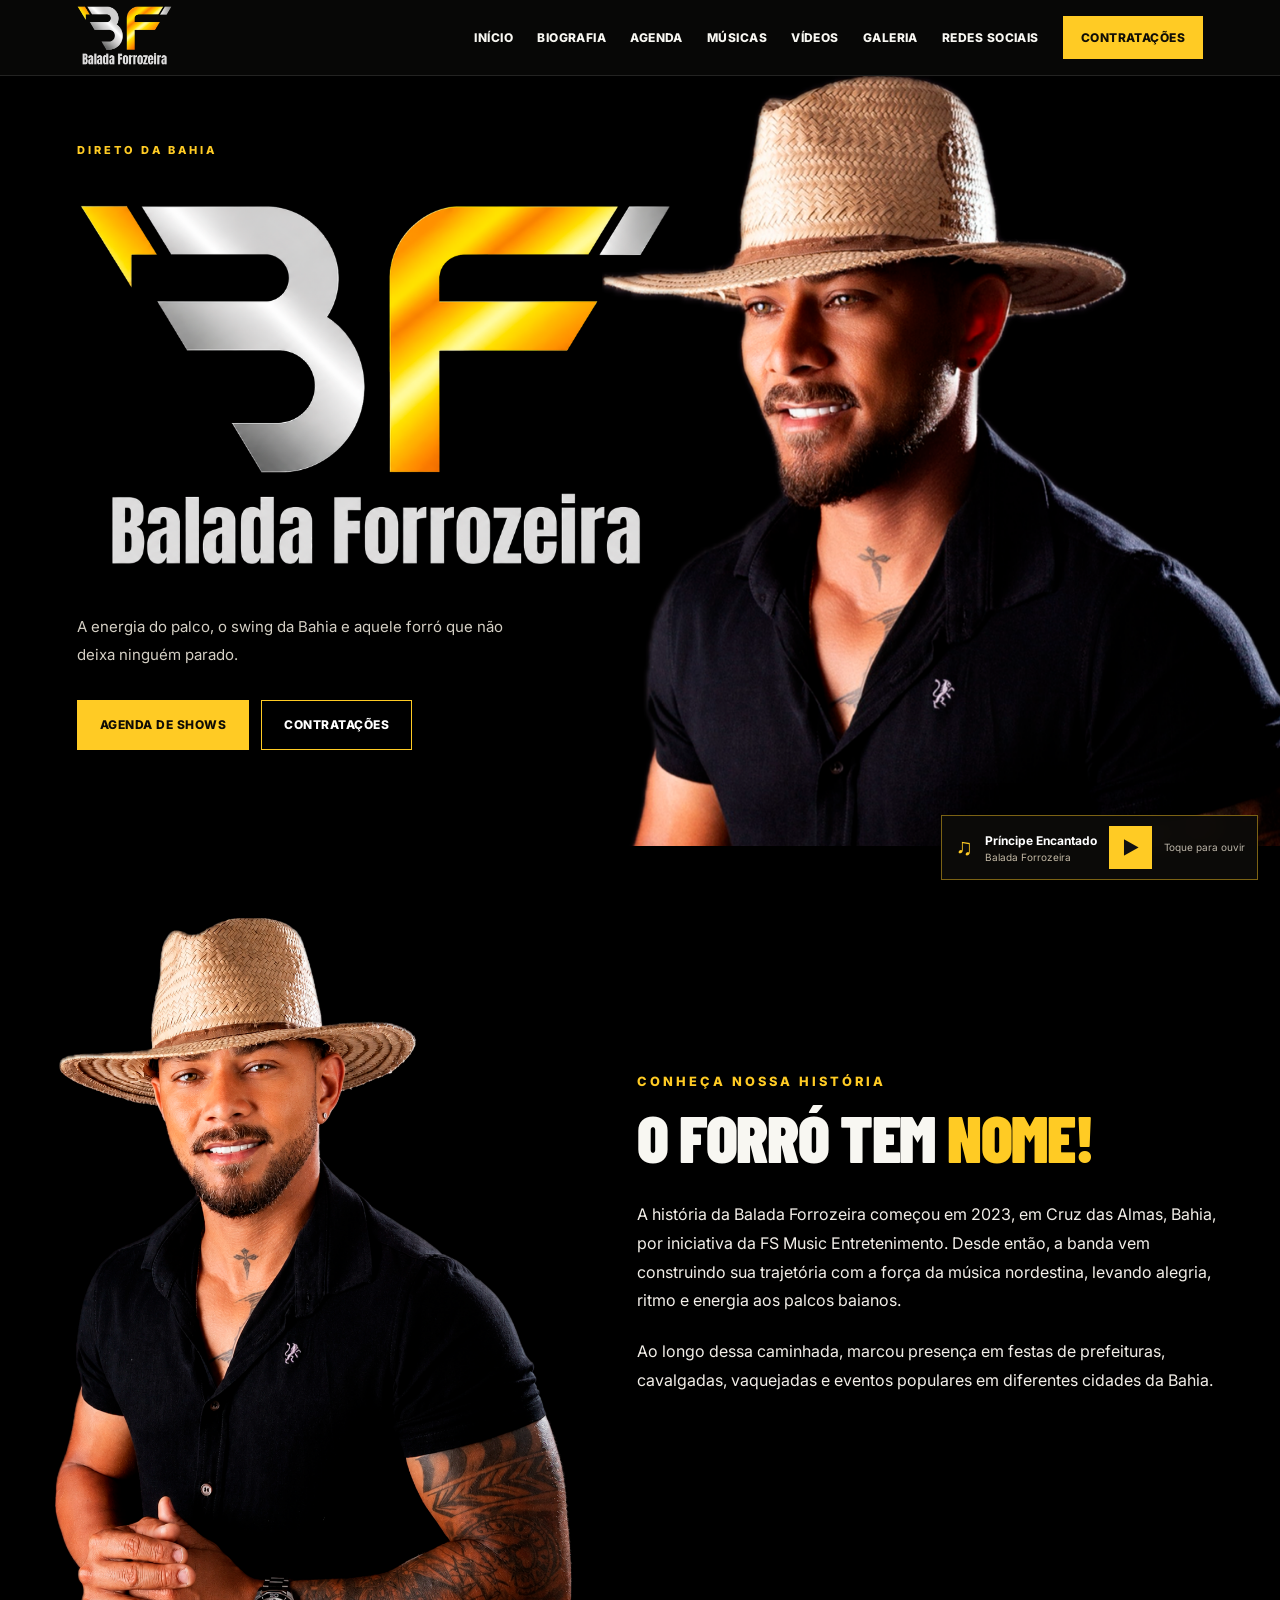
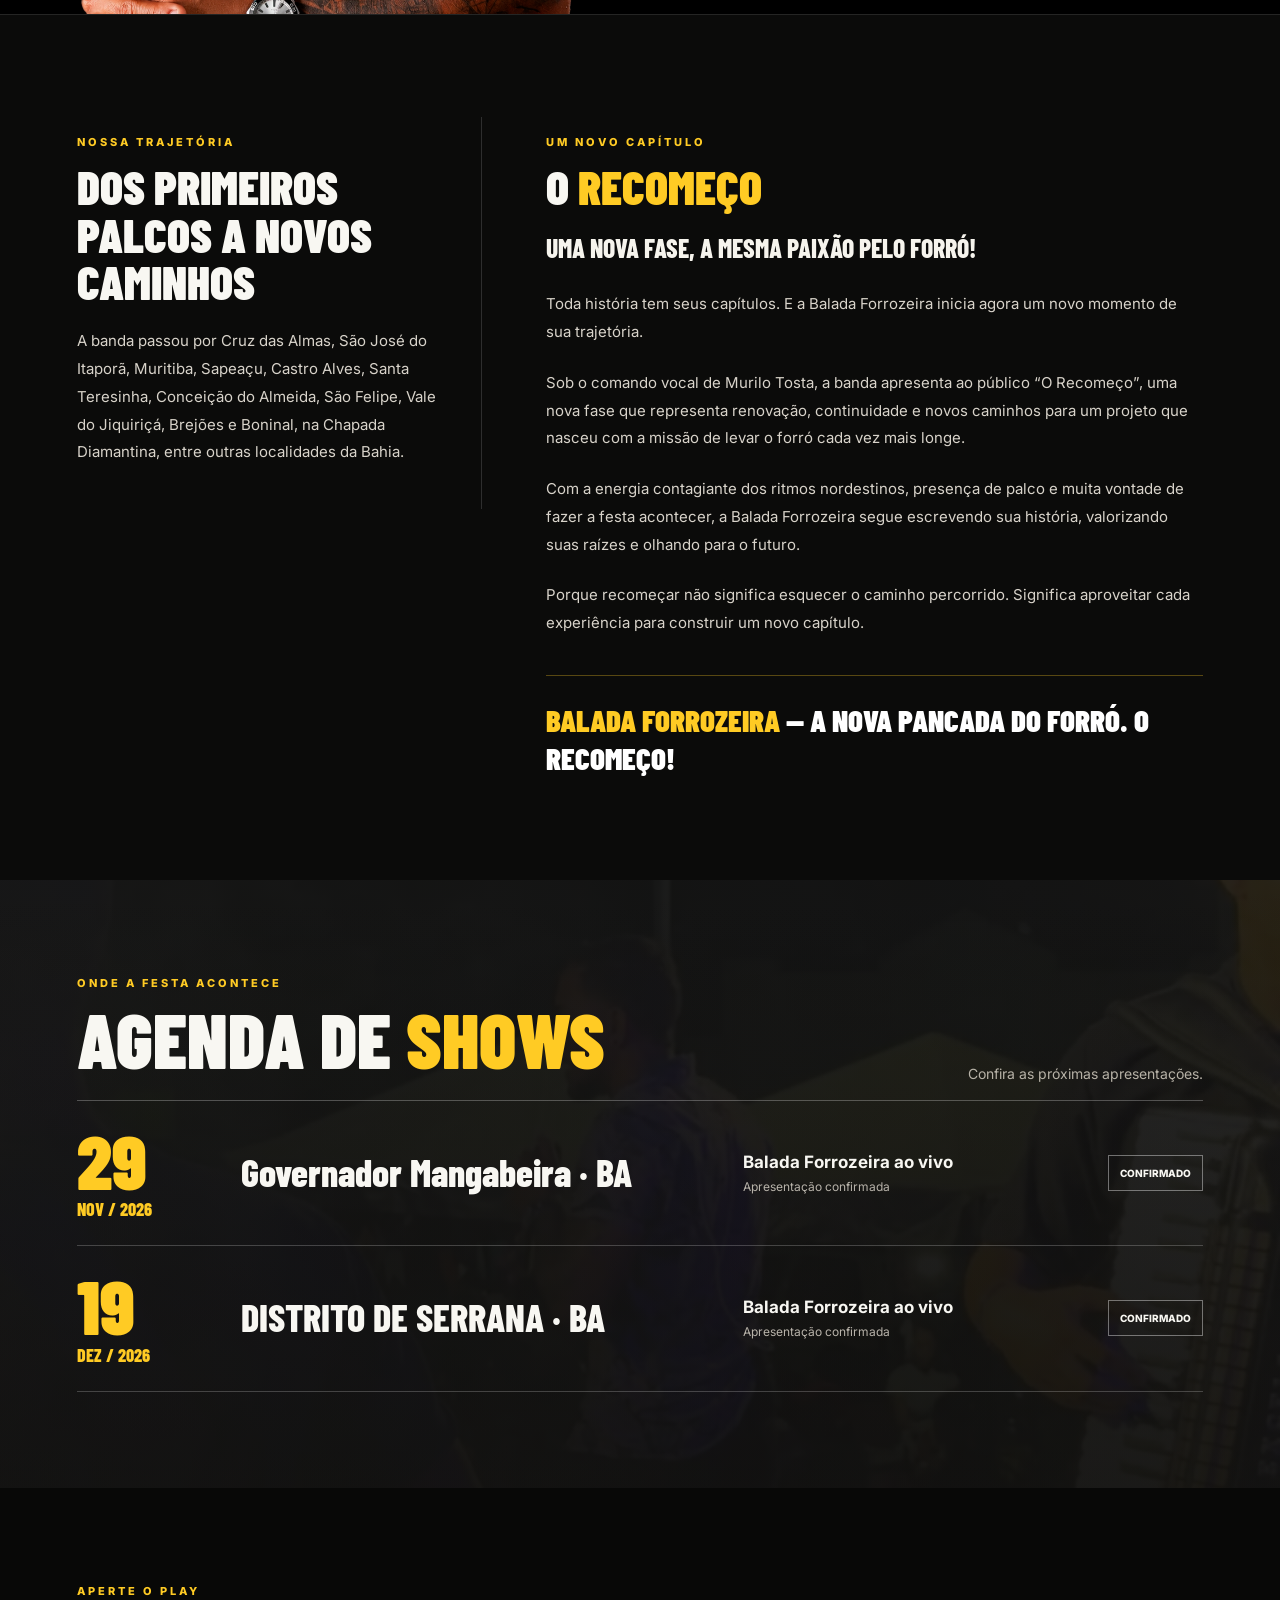
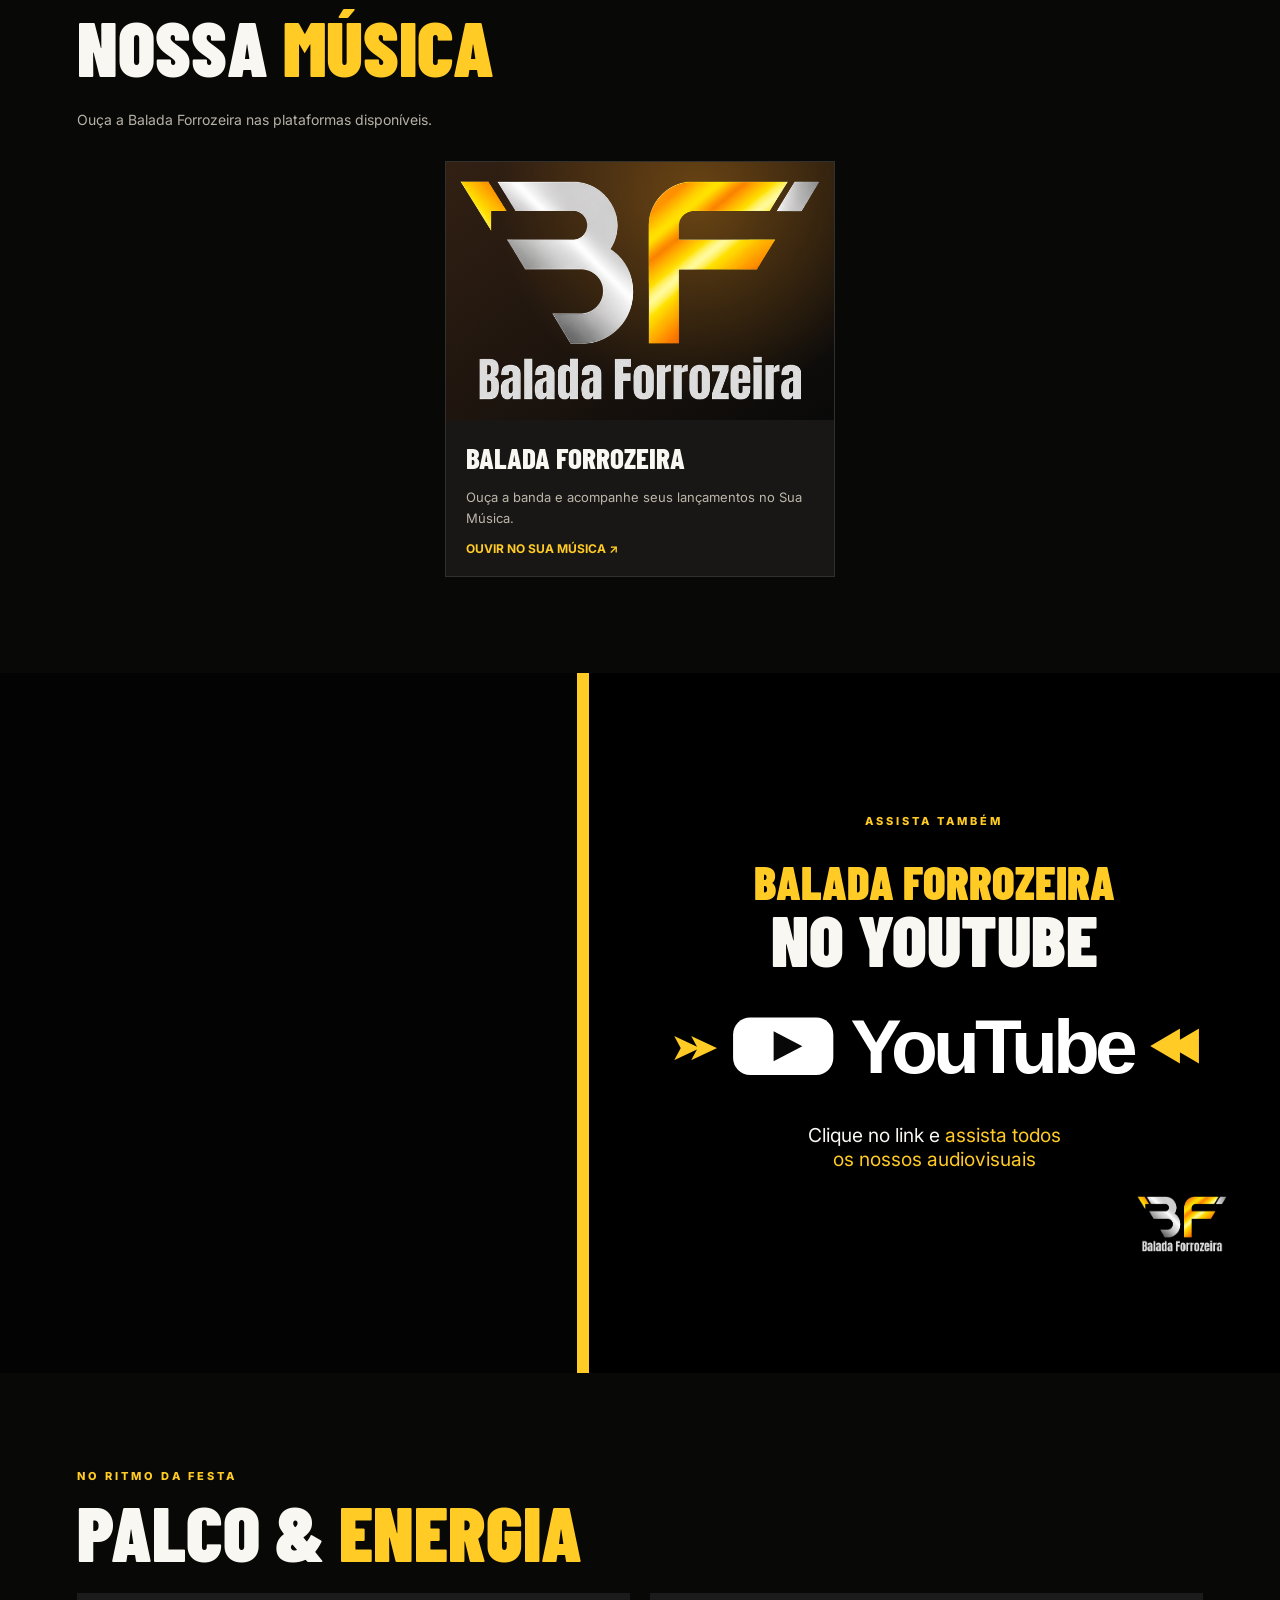
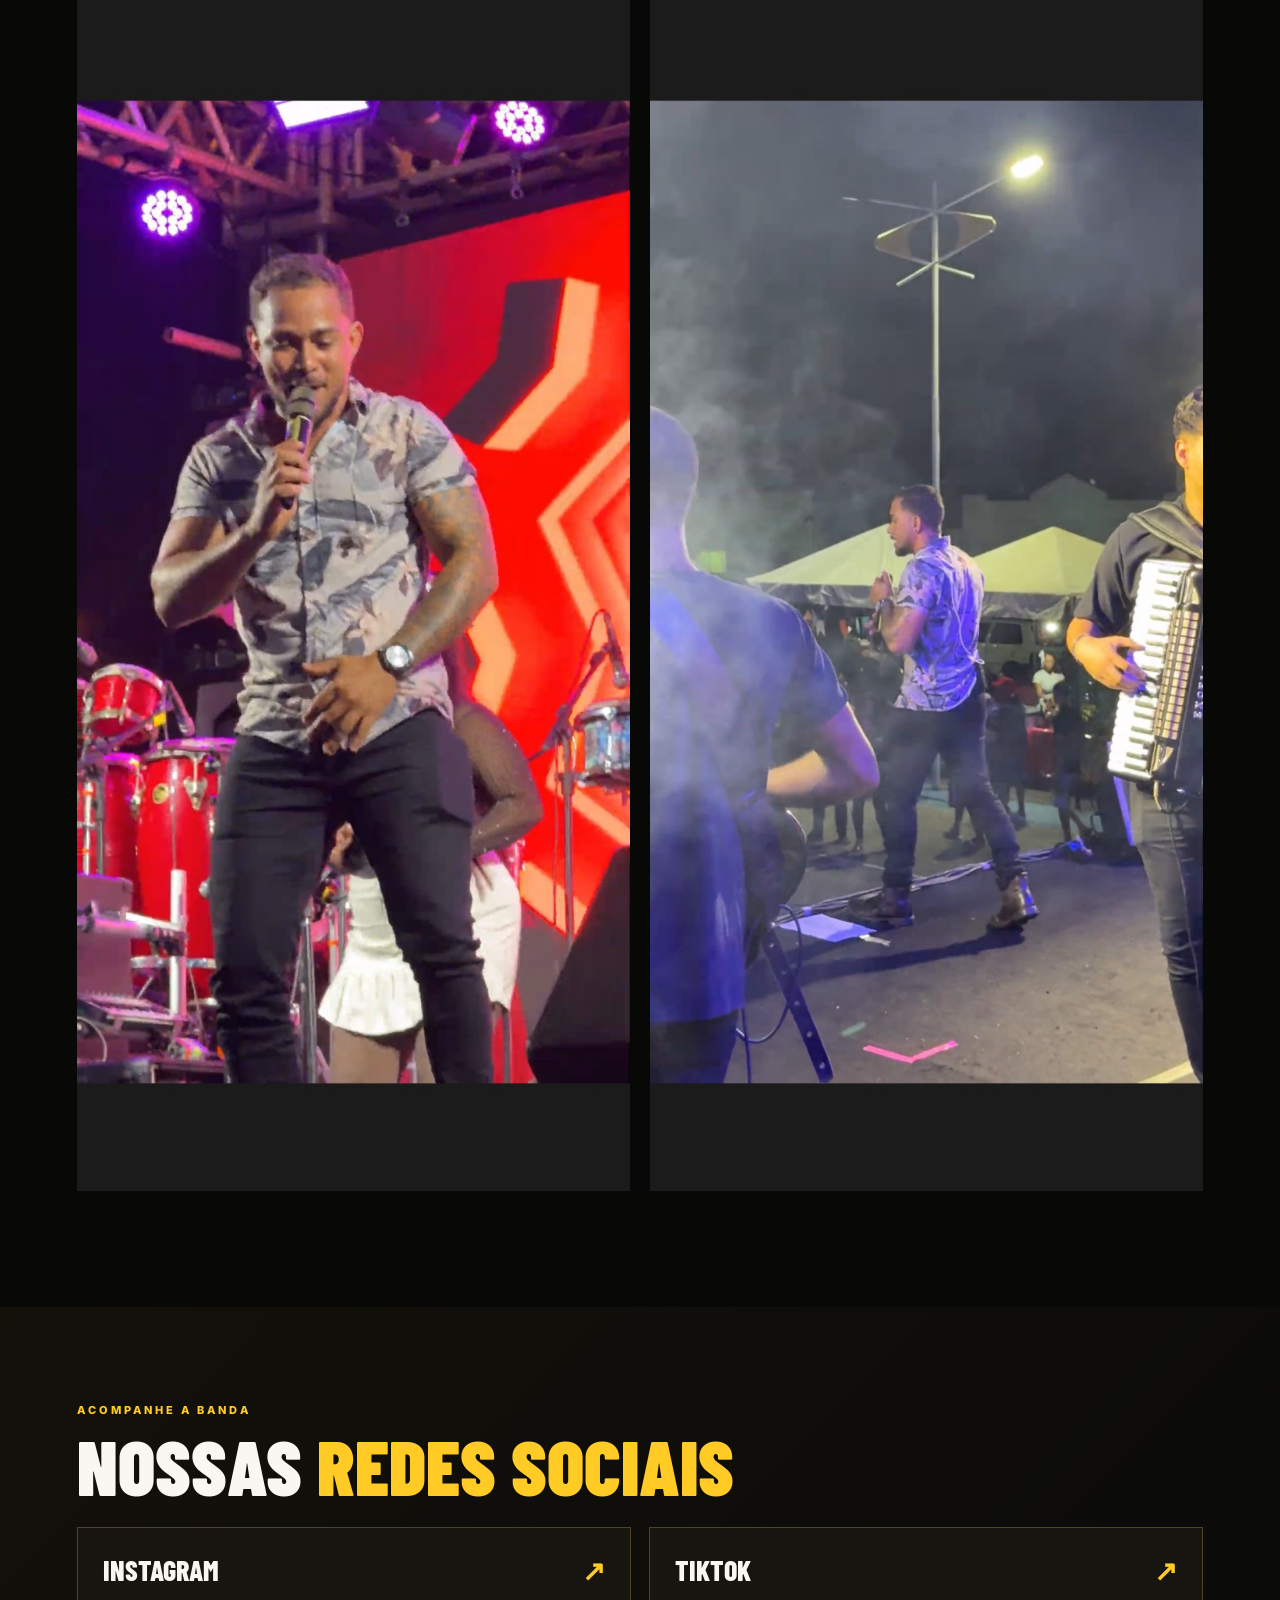
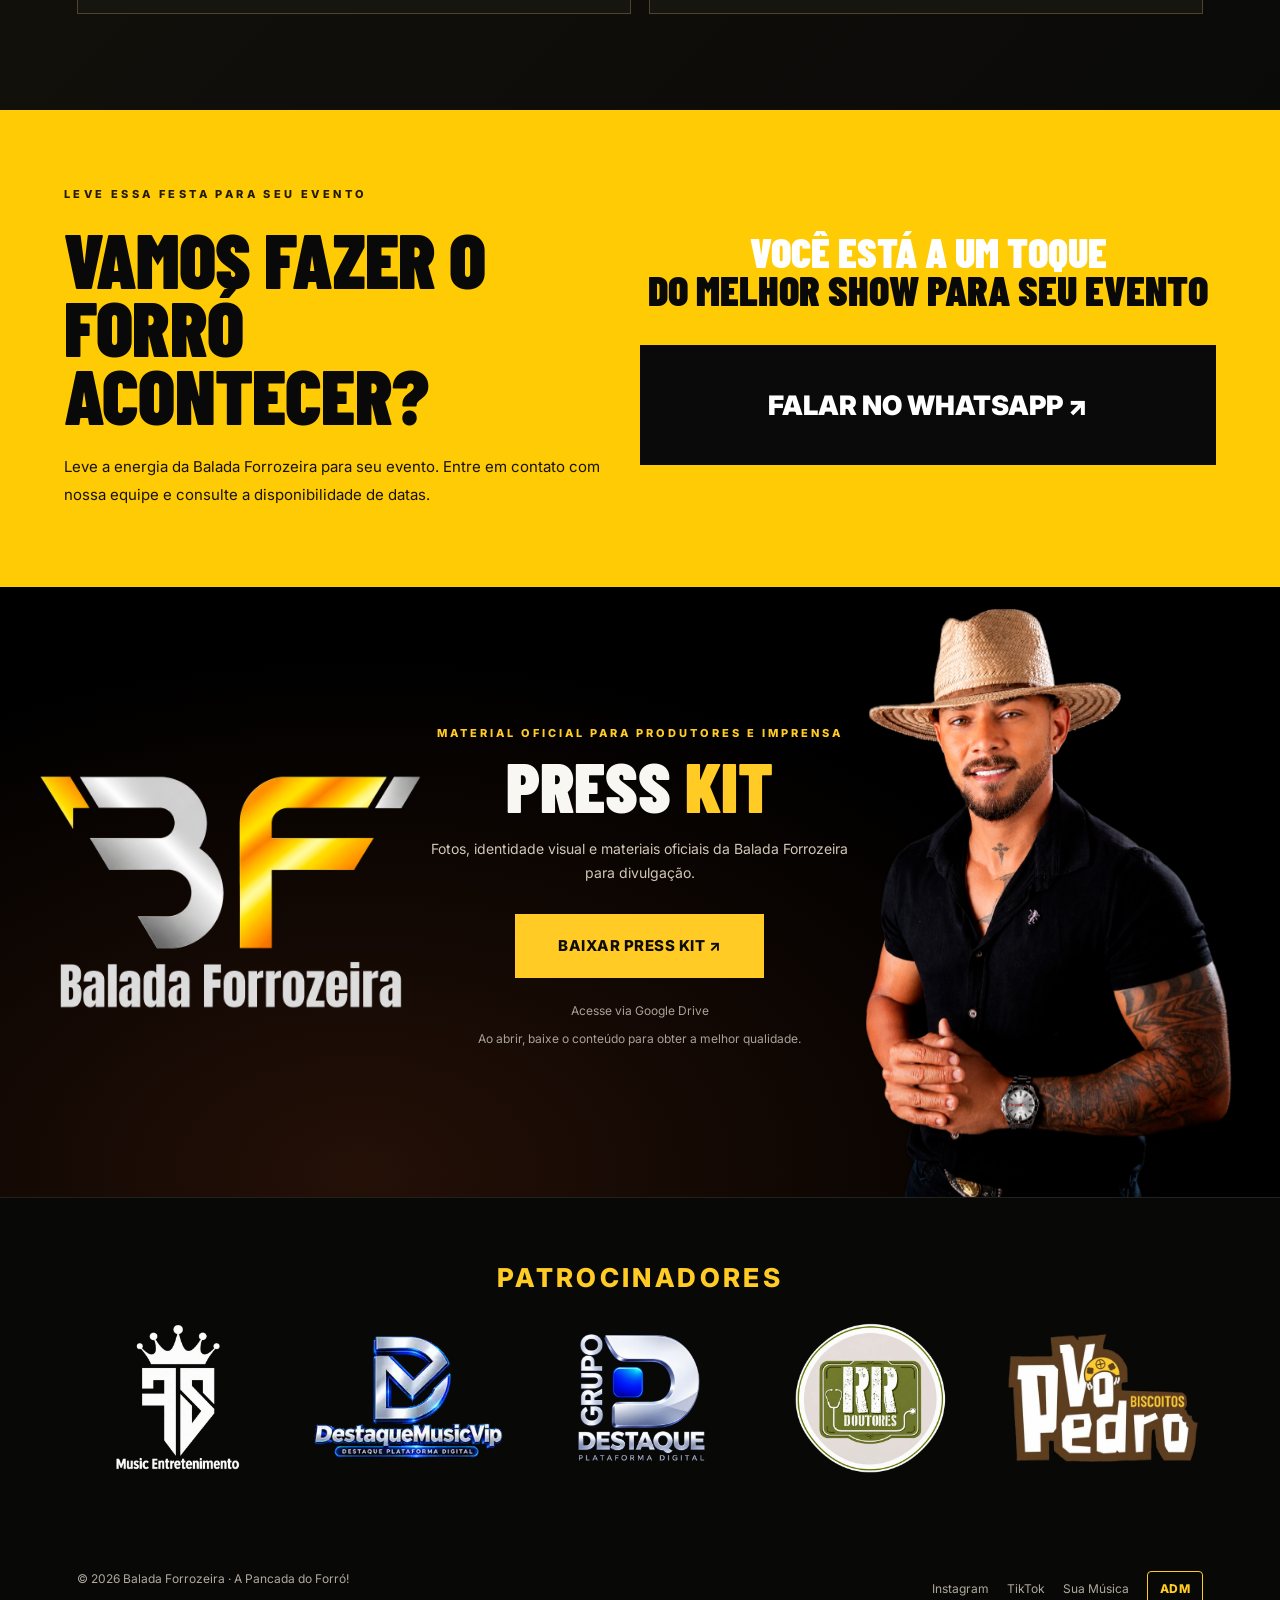
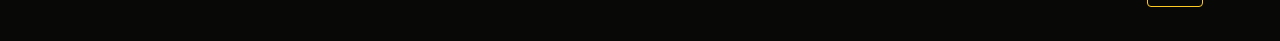
<file: index.html>
<!doctype html><html lang="pt-BR"><head><meta charset="utf-8"><meta name="viewport" content="width=device-width,initial-scale=1"><meta name="theme-color" content="#090807"><meta name="description" content="Balada Forrozeira — O Recomeço, com Murilo Tosta. Conheça a história da banda, iniciada em Cruz das Almas, Bahia, suas músicas, vídeos e agenda de shows."><title>Balada Forrozeira | O Recomeço — Murilo Tosta</title><meta name="robots" content="index,follow,max-image-preview:large"><meta property="og:type" content="website"><meta property="og:locale" content="pt_BR"><meta property="og:title" content="Balada Forrozeira | O Recomeço — Murilo Tosta"><meta property="og:description" content="Conheça a Balada Forrozeira, banda de forró iniciada em Cruz das Almas, Bahia, em 2023. O Recomeço, com Murilo Tosta: música, vídeos, agenda e contato."><meta name="twitter:card" content="summary_large_image"><script type="application/ld+json">{"@context":"https://schema.org","@type":"MusicGroup","name":"Balada Forrozeira","alternateName":"Banda Balada Forrozeira","description":"Banda de forró criada em 2023 por iniciativa da FS Music Entretenimento, de Cruz das Almas, Bahia. Atualmente sob comando vocal de Murilo Tosta, na fase O Recomeço.","foundingDate":"2023","foundingLocation":{"@type":"Place","name":"Cruz das Almas, Bahia, Brasil"},"genre":"Forró","member":{"@type":"Person","name":"Murilo Tosta"},"sameAs":["https://www.youtube.com/@BandaBaladaForrozeiraOficial"]}</script><link rel="preconnect" href="https://fonts.googleapis.com"><link href="https://fonts.googleapis.com/css2?family=Barlow+Condensed:wght@500;600;700;800;900&family=Inter:wght@400;500;600;700;800&display=swap" rel="stylesheet"><style>
:root{--bg:#080807;--dark:#10100e;--yellow:#ffcb24;--orange:#ef7c12;--white:#f8f7f2;--gray:#b7b2a7}*{box-sizing:border-box}html{scroll-behavior:smooth}body{margin:0;background:var(--bg);color:var(--white);font-family:Inter,Arial,sans-serif}a{color:inherit;text-decoration:none}img,video{max-width:100%}button{font:inherit}h1,h2,h3,p{margin-top:0}.wrap{max-width:1240px;margin:auto;padding:0 5%}.site-header{position:sticky;top:0;z-index:30;background:#080807ed;border-bottom:1px solid #ffffff1d;backdrop-filter:blur(15px)}.header-inner{height:75px;display:flex;align-items:center;justify-content:space-between;gap:25px}.small-logo{width:118px;height:62px;object-fit:contain;object-position:left center}.nav{display:flex;align-items:center;gap:24px}.nav a{font:800 12px Inter,sans-serif;text-transform:uppercase;letter-spacing:.45px}.nav a:hover{color:var(--yellow)}.nav .nav-cta{background:var(--yellow);padding:14px 18px;color:#100e07}.menu-toggle{display:none;background:transparent;border:0;color:#fff;font-size:28px}.hero{position:relative;overflow:hidden;background:radial-gradient(ellipse at 75% 80%,#2a190c 0%,transparent 46%),#080807}.hero:after{content:"";position:absolute;bottom:0;left:0;right:0;height:110px;background:linear-gradient(transparent,#080807);pointer-events:none;z-index:3}.hero-inner{height:min(740px,75vw);min-height:610px;display:grid;grid-template-columns:48% 52%;align-items:center;position:relative}.hero-copy{z-index:5;position:relative;padding:15px 0 80px}.micro{font-size:11px;letter-spacing:3px;font-weight:800;text-transform:uppercase;color:var(--yellow)}.hero-logo{display:block;width:min(100%,550px);height:auto;margin:20px 0 10px;filter:drop-shadow(0 12px 22px #0008)}.hero-title{font:900 clamp(34px,4.3vw,60px)/.98 'Barlow Condensed',Impact,sans-serif;text-transform:uppercase;letter-spacing:.3px;margin:0 0 15px}.hero-title span,.heading span{color:var(--yellow)}.hero-sub{max-width:400px;font-size:14px;line-height:1.75;color:#d4cfc4;margin:0 0 25px}.hero-person{position:absolute;z-index:2;right:-3%;bottom:-5%;height:113%;width:61%;object-fit:contain;object-position:bottom right;filter:drop-shadow(-14px 10px 28px #0007)}.hero-accent{position:absolute;width:540px;height:540px;border-radius:50%;right:-12%;top:6%;background:radial-gradient(circle,#b7581838 0%,transparent 67%);z-index:1}.actions{display:flex;gap:12px;flex-wrap:wrap}.button{display:inline-flex;justify-content:center;align-items:center;min-height:50px;padding:0 22px;border:1px solid var(--yellow);font-weight:800;text-transform:uppercase;font-size:12px;letter-spacing:.5px;transition:transform .2s}.button:hover{transform:translateY(-3px)}.button.primary{background:var(--yellow);color:#100d06}.button.outline{color:#fff}.section{padding:96px 0;position:relative;overflow:hidden}.section-alt{background:#11110f}.heading{font:900 clamp(45px,6vw,77px)/.96 'Barlow Condensed',Impact,sans-serif;text-transform:uppercase;margin:12px 0 24px}.section-intro{color:var(--gray);font-size:14px;line-height:1.8}.bio{background:linear-gradient(125deg,#17120d,#090807 60%)}.bio-grid{display:grid;grid-template-columns:48% 52%;align-items:center;gap:2%}.bio-visual{position:relative;min-height:550px;align-self:stretch}.bio-visual img{position:absolute;height:114%;max-width:none;width:100%;bottom:-96px;left:-5%;object-fit:contain;object-position:bottom center;filter:drop-shadow(0 18px 25px #0009)}.bio-copy{padding:40px 0 30px}.bio-copy p{max-width:560px;font-size:15px;line-height:1.9;color:#d4d0c8}.demo{color:#9e9789!important;font-size:12px!important}.shows-section{isolation:isolate}.shows-section:before{content:"";position:absolute;inset:0;background:linear-gradient(90deg,#10100ff2,#10100fe6),url('assets/IMG_4966.jpeg') center/cover;z-index:-2}.shows-section:after{content:"";position:absolute;inset:0;background:linear-gradient(180deg,transparent,#100f0d8a);z-index:-1}.section-head{display:flex;justify-content:space-between;align-items:end;gap:25px}.shows{border-top:1px solid #ffffff42}.show{display:grid;grid-template-columns:105px 1.2fr 1fr 95px;gap:24px;align-items:center;padding:25px 0;border-bottom:1px solid #ffffff35}.show-date{display:flex;gap:10px;align-items:center}.show-date strong{font:900 53px/.9 'Barlow Condensed';color:var(--yellow)}.show-date small{font:800 16px 'Barlow Condensed'}.show h3{font-size:17px;margin:0 0 7px}.show p{font-size:12px;color:#b8b3aa;margin:0}.show-city{font-size:13px;color:#d8d2c6}.status{border:1px solid #ffffff65;padding:11px 10px;text-align:center;text-transform:uppercase;font-size:10px;font-weight:800}.music-grid{display:grid;grid-template-columns:repeat(3,1fr);gap:22px}.album{display:flex;flex-direction:column;min-height:320px;background:#181715;border:1px solid #ffffff1b;transition:transform .2s,border-color .2s}.album:hover{transform:translateY(-4px);border-color:var(--yellow)}.album-art{aspect-ratio:1.5;background:radial-gradient(circle at 65% 15%,#ed971c5c,transparent 60%),linear-gradient(145deg,#322013,#090909);display:flex;align-items:center;justify-content:center;overflow:hidden}.album-art img{height:100%;width:100%;object-fit:contain;padding:12px}.album-body{padding:20px;display:flex;flex-direction:column;gap:12px;flex:1}.album h3{font:800 29px 'Barlow Condensed';text-transform:uppercase;margin:0}.album p{color:#bdb6aa;font-size:13px;line-height:1.6;margin:0}.album strong{margin-top:auto;color:var(--yellow);font-size:12px;text-transform:uppercase}.empty-cover{font:900 35px 'Barlow Condensed';color:#ffffffaa;text-align:center;padding:20px}.video-grid{display:grid;grid-template-columns:1.2fr .8fr;gap:24px}.video-feature{background:#151412;border:1px solid #ffffff22;overflow:hidden}.video-feature video{display:block;width:100%;height:365px;object-fit:contain;background:#080807}.video-caption{padding:20px;font-size:14px;font-weight:700}.video-side{background:#191713;padding:32px;display:flex;flex-direction:column;justify-content:center;align-items:flex-start}.video-side p{font-size:14px;color:#d3cabc;line-height:1.8}.gallery-grid{display:grid;grid-template-columns:1fr 1fr;gap:20px}.gallery-grid img{width:100%;height:385px;object-fit:cover;display:block}.social{background:linear-gradient(135deg,#14110b,#0a0a09)}.social-links{display:grid;grid-template-columns:repeat(2,1fr);gap:18px}.social-link{display:flex;justify-content:space-between;align-items:center;padding:25px;border:1px solid #50432a;background:#171510;font:800 28px 'Barlow Condensed';text-transform:uppercase}.social-link:hover{background:#29200d}.social-link span{color:var(--yellow)}.booking{background:var(--yellow);color:#15110a;padding:80px 0}.booking .micro{color:#5b380a}.booking .heading{max-width:800px}.booking p{max-width:580px;line-height:1.8}.booking .button{background:#111;color:#fff;border-color:#111;padding:0 36px;font-size:14px;min-height:58px}.press{background:radial-gradient(ellipse at 18% 85%,#41200f,#0c0b0a 60%);padding:85px 0 0}.press-inner{display:grid;grid-template-columns:43% 57%;align-items:center;min-height:470px}.press-photo{height:470px;position:relative;overflow:hidden}.press-photo img{position:absolute;bottom:-30%;left:0;height:133%;width:100%;object-fit:contain;object-position:bottom center}.press-copy{text-align:center;padding:20px 0 70px}.press-copy .heading{margin-bottom:18px}.press-copy p{font-size:14px;color:#d2c7b7;line-height:1.7}.press-copy .button{min-height:64px;font-size:15px;padding:0 42px;margin:15px auto}.press-note{font-size:12px!important;color:#aaa197!important;margin:8px 0}.footer{padding:34px 0;display:flex;justify-content:space-between;gap:20px;color:#b0a99c;font-size:12px}.footer a{margin-left:18px}.footer a:hover{color:var(--yellow)}
@media(max-width:900px){.nav{gap:12px}.nav a{font-size:10px}.hero-inner{min-height:610px}.hero-person{width:68%;right:-13%}.hero-copy{max-width:460px}.bio-visual{min-height:490px}.show{grid-template-columns:100px 1fr 1fr;gap:16px}.show .status{display:none}.music-grid{gap:12px}.album-body{padding:16px}}
@media(max-width:700px){.header-inner{height:66px}.small-logo{width:94px}.menu-toggle{display:block}.nav{display:none;position:absolute;top:66px;left:0;right:0;background:#0c0b09;padding:22px 6%;flex-direction:column;align-items:stretch;gap:22px}.nav.open{display:flex}.nav a{font-size:13px}.hero-inner{height:auto;min-height:820px;display:block}.hero-copy{padding-top:45px;max-width:100%}.hero-logo{width:76%;max-width:370px;margin:12px 0 5px}.hero-title{font-size:38px}.hero-sub{max-width:300px;font-size:12px}.hero-person{height:66%;width:110%;right:-23%;bottom:-4%;object-position:bottom right}.hero-copy .actions{max-width:270px}.hero-copy .button{min-height:42px;padding:0 13px;font-size:10px}.section{padding:65px 0}.bio-grid{grid-template-columns:1fr}.bio-visual{min-height:390px;order:2}.bio-visual img{height:122%;bottom:-60px;left:0}.bio-copy{order:1;padding:0}.section-head{display:block}.show{grid-template-columns:75px 1fr;gap:8px;padding:20px 0}.show-date strong{font-size:42px}.show-city{grid-column:2}.music-grid{grid-template-columns:1fr}.album{min-height:0}.album-art{aspect-ratio:1.9}.video-grid,.gallery-grid,.social-links,.press-inner{grid-template-columns:1fr}.video-feature video{height:280px}.video-side{padding:25px}.gallery-grid img{height:320px}.press-inner{display:flex;flex-direction:column-reverse}.press-photo{height:360px;width:100%}.press-photo img{height:145%;bottom:-45%}.press-copy{padding:0}.booking{padding:65px 0}.footer{flex-direction:column}.footer a{margin:0 14px 0 0}}
@media(max-width:410px){.hero-inner{min-height:755px}.hero-person{height:61%;width:120%;right:-30%}.hero-logo{width:83%}.hero-title{font-size:34px}.hero-sub{max-width:250px}}

/* V4 — composição aprovada: sem molduras, PNGs originais preservados */
.hero{background:radial-gradient(ellipse at 65% 93%,rgba(91,45,13,.26),transparent 45%),#050505}
.hero-inner{height:calc(100svh - 75px);min-height:640px;max-height:840px;grid-template-columns:52% 48%}
.hero-copy{padding:0 0 32px;align-self:center;z-index:4}
.hero-logo{width:min(100%,650px);max-height:450px;object-fit:contain;object-position:left center;margin:22px 0 34px;filter:none}
.hero-person{height:110%;width:66%;right:-4%;bottom:-13%;object-fit:contain;object-position:bottom right;filter:none;z-index:3}
.hero-accent{display:none}
.hero-sub{font-size:15px;max-width:460px}
.hero:after{height:55px}
.bio{background:#0b0b0b}
.bio-visual{min-height:610px;overflow:hidden}
.bio-visual img{height:116%;width:105%;bottom:-13%;left:-7%;object-fit:contain;object-position:bottom left;filter:none}
.press{background:radial-gradient(ellipse at 15% 90%,#2c180d,#090909 62%)}
.press-photo{height:530px;overflow:hidden}
.press-photo img{height:122%;width:110%;bottom:-23%;left:-6%;object-fit:contain;filter:none}
.small-logo{width:95px;height:64px}
@media(max-width:900px){.hero-person{width:73%;right:-13%}.hero-logo{width:94%}}
@media(max-width:700px){
 .hero-inner{height:auto;min-height:800px;max-height:none;display:block}
 .hero-copy{padding:40px 0 0;position:relative;z-index:5}
 .hero-logo{width:85%;max-height:245px;margin:18px 0 12px}
 .hero-sub{max-width:265px;font-size:12px}
 .hero-person{height:66%;width:117%;right:-24%;bottom:-5%;object-position:bottom right;z-index:2}
 .hero-copy .actions{max-width:290px}
 .bio-visual{min-height:430px;overflow:hidden}
 .bio-visual img{height:120%;width:100%;left:0;bottom:-20%}
 .press-photo{height:380px;width:100%}
 .press-photo img{height:127%;bottom:-26%;left:-5%;width:110%}
}
@media(max-width:410px){.hero-inner{min-height:750px}.hero-person{height:63%;width:125%;right:-30%}.hero-logo{width:91%}}

/* V5: composição das duas referências fornecidas; fotografias intactas */
@media(min-width:901px){
 .wrap{max-width:1500px;padding-left:6%;padding-right:6%}
 .hero{overflow:hidden;background:#000}
 .hero-inner{height:770px;min-height:770px;max-height:none;display:block;position:relative}
 .hero-copy{position:relative;padding:67px 0 0;width:53%;z-index:5;align-self:auto}
 .hero-logo{width:650px;max-width:100%;max-height:none;height:auto;margin:45px 0 45px;object-fit:contain;object-position:left top}
 .hero-person{position:absolute;right:-5%;top:0;bottom:auto;height:auto;width:min(58%,810px);max-width:none;object-fit:initial;filter:none;z-index:3}
 .hero-sub{font-size:15px;max-width:465px;line-height:1.9;margin-bottom:30px}
 .hero:after{display:none}
 .bio{background:#000;overflow:hidden;padding:0}
 .bio-grid{min-height:790px;grid-template-columns:49% 51%;gap:0;position:relative}
 .bio-visual{min-height:790px;position:relative;overflow:visible}
 .bio-visual img{position:absolute;left:-10%;top:24px;bottom:auto;width:115%;max-width:none;height:auto;object-fit:initial;filter:none}
 .bio-copy{padding-left:35px;z-index:2}
 .bio-copy .heading{font-size:clamp(55px,5.1vw,83px)}
}
@media(min-width:901px) and (max-width:1200px){.hero-person{width:62%;right:-12%}.hero-copy{width:55%}.hero-logo{width:560px}.bio-visual img{width:120%;left:-15%}}
@media(max-width:900px){
 .hero{background:#000;overflow:hidden}
 .hero-inner{min-height:760px;max-height:none;height:auto;display:block}
 .hero-copy{padding:35px 0 0;z-index:5}
 .hero-logo{width:min(94%,520px);max-height:none;height:auto;margin:28px 0 22px}
 .hero-person{position:absolute;top:auto;bottom:-145px;right:-14%;height:auto;width:min(92%,610px);max-width:none;object-fit:initial;filter:none}
 .hero:after{display:none}
 .bio{background:#000;overflow:hidden}
 .bio-grid{display:flex;flex-direction:column;gap:0}
 .bio-copy{order:1;padding:10px 0 0}
 .bio-visual{order:2;min-height:490px;overflow:visible}
 .bio-visual img{position:absolute;top:0;bottom:auto;left:50%;transform:translateX(-50%);width:min(100%,500px);height:auto;max-width:none;object-fit:initial;filter:none}
}
@media(max-width:550px){
 .hero-inner{min-height:740px}
 .hero-logo{width:95%;margin:26px 0 20px}
 .hero-person{width:100%;right:-20%;bottom:-75px}
 .hero-sub{max-width:290px}
 .bio-visual{min-height:440px}
 .bio-visual img{width:110%;left:48%}
}

/* V6 — vídeo ambiente e flutuação delicada, sem recortar ou transformar os arquivos */
.bio{isolation:isolate;background:#000!important}
.bio-motion-bg{position:absolute;inset:0;z-index:0;overflow:hidden;pointer-events:none}
.bio-motion-bg video{display:block;position:absolute;inset:0;width:100%;height:100%;object-fit:cover;object-position:center 42%;opacity:.65;filter:saturate(1.05)}
.bio-motion-bg::after{content:"";position:absolute;inset:0;background:linear-gradient(90deg,rgba(0,0,0,.22),rgba(0,0,0,.30) 45%,rgba(0,0,0,.66))}
.bio-grid{z-index:1}
.hero-person{animation:bfFloat 6.5s ease-in-out infinite;will-change:transform}
.bio-visual img{animation:bfFloat 7.2s ease-in-out infinite;will-change:transform}
.press-photo img{animation:bfFloat 8s ease-in-out infinite;will-change:transform}
/* Transform animations are supported by older browsers; the base positioning remains intact. */
.hero-person{animation-name:bfFloatHero!important}
.bio-visual img{animation-name:bfFloatBio!important}
.press-photo img{animation-name:bfFloatPress!important}
@keyframes bfFloatHero{0%,100%{transform:translateY(0)}50%{transform:translateY(-19px)}}
@keyframes bfFloatBio{0%,100%{transform:translate(-50%,0)}50%{transform:translate(-50%,-19px)}}
@keyframes bfFloatPress{0%,100%{transform:translateY(0)}50%{transform:translateY(-17px)}}
@media(max-width:700px){.bio-motion-bg video{object-position:50% center;opacity:.65}.bio-motion-bg::after{background:rgba(0,0,0,.42)}}
@media(prefers-reduced-motion:reduce){.hero-person,.bio-visual img,.press-photo img{animation:none!important}}

/* V8: enquadramento estável; a animação mantém o centro da foto */
@media(min-width:901px){
 .bio-grid{grid-template-columns:49% 51%;min-height:790px}
 .bio-visual{min-height:790px;overflow:visible}
 .bio-visual img{left:50%!important;top:12px!important;bottom:auto!important;width:auto!important;height:770px!important;max-width:none!important;object-fit:contain!important;animation:bfFloatBio 7.2s ease-in-out infinite!important}
}
@media(max-width:900px){
 .bio-visual img{left:50%!important;top:0!important;bottom:auto!important;width:auto!important;height:min(110vw,560px)!important;max-width:95vw!important;object-fit:contain!important;animation:bfFloatBio 7.2s ease-in-out infinite!important}
}
@media(prefers-reduced-motion:reduce){.bio-visual img{animation:none!important;transform:translateX(-50%)!important}}

/* V9 — player musical; não modifica o layout das seções */
.music-player{position:fixed;right:22px;bottom:20px;z-index:80;display:flex;align-items:center;gap:12px;padding:10px 12px 10px 14px;background:rgba(12,11,9,.96);border:1px solid #ffcb2475;box-shadow:0 12px 36px #000a;backdrop-filter:blur(12px);max-width:calc(100vw - 24px);color:#fff}
.music-player .music-note{font-size:23px;color:var(--yellow);line-height:1}.music-player .track-info{display:flex;flex-direction:column;gap:3px;min-width:0}.music-player .track-info strong{font-size:12px;white-space:nowrap}.music-player .track-info small{font-size:10px;color:#c3b9a5;white-space:nowrap}.music-player button{cursor:pointer;display:flex;align-items:center;justify-content:center;min-width:43px;height:43px;border:0;background:var(--yellow);color:#111;font-size:18px;font-weight:900}.music-player button:focus-visible{outline:2px solid white;outline-offset:3px}.music-player .track-status{font-size:10px;color:#bdb6a9;max-width:120px;line-height:1.3}
@media(max-width:520px){.music-player{right:10px;bottom:10px;gap:9px;padding:8px}.music-player .track-status{display:none}.music-player .music-note{font-size:19px}.music-player .track-info strong{font-size:11px}}

/* V10 — biografia: cantor maior, chapéu sempre visível, sem alterar demais seções */
@media (min-width:901px){
 .bio-grid{min-height:870px!important}
 .bio-visual{min-height:870px!important;overflow:visible!important}
 .bio-visual img{top:26px!important;bottom:auto!important;left:50%!important;height:840px!important;width:auto!important;max-width:none!important;object-fit:contain!important;animation:bfFloatBioSafe 7.2s ease-in-out infinite!important}
}
@media (max-width:900px){
 .bio-visual{min-height:clamp(460px,105vw,650px)!important;overflow:visible!important}
 .bio-visual img{top:22px!important;bottom:auto!important;left:50%!important;height:clamp(450px,100vw,620px)!important;width:auto!important;max-width:100vw!important;object-fit:contain!important;animation:bfFloatBioSafe 7.2s ease-in-out infinite!important}
}
@keyframes bfFloatBioSafe{0%,100%{transform:translate(-50%,0)}50%{transform:translate(-50%,12px)}}
@media(prefers-reduced-motion:reduce){.bio-visual img{animation:none!important;transform:translateX(-50%)!important}}

/* V11 — alteração exclusiva no Press Kit: logo à esquerda, texto central, cantor à direita */
@media (min-width:901px){
 .press{padding:0!important;background:radial-gradient(ellipse at 28% 96%,#241007 0%,#000 62%)!important;overflow:hidden}
 .press .press-inner{max-width:1700px!important;padding:0 3%!important;min-height:610px!important;display:grid!important;grid-template-columns:32% 36% 32%!important;gap:0!important;align-items:center!important;position:relative}
 .press .press-brand{grid-column:1;grid-row:1;align-self:center;z-index:2}
 .press .press-brand img{display:block;width:100%;height:auto;object-fit:contain}
 .press .press-copy{grid-column:2;grid-row:1;z-index:3;padding:30px 0!important;text-align:center}
 .press .press-copy .heading{font-size:clamp(60px,5.5vw,95px)}
 .press .press-photo{grid-column:3;grid-row:1;position:relative!important;height:610px!important;overflow:visible!important;align-self:end}
 .press .press-photo img{position:absolute!important;left:50%!important;top:22px!important;bottom:auto!important;transform:translateX(-50%)!important;height:670px!important;width:auto!important;max-width:none!important;object-fit:contain!important;animation:bfPressSafe 8s ease-in-out infinite!important}
 @keyframes bfPressSafe{0%,100%{transform:translate(-50%,0)}50%{transform:translate(-50%,10px)}}
}
@media (max-width:900px){
 .press{overflow:hidden;background:#000!important}
 .press .press-inner{display:flex!important;flex-direction:column!important;align-items:center!important;padding-top:55px!important}
 .press .press-brand{width:min(85%,400px);order:1;margin-bottom:24px}
 .press .press-brand img{width:100%;height:auto;display:block}
 .press .press-copy{order:2!important;padding:0 0 24px!important}
 .press .press-photo{order:3!important;position:relative!important;width:100%!important;height:clamp(380px,105vw,610px)!important;overflow:visible!important}
 .press .press-photo img{position:absolute!important;top:14px!important;bottom:auto!important;left:50%!important;width:auto!important;height:clamp(480px,115vw,700px)!important;max-width:none!important;object-fit:contain!important;animation:bfPressMobile 8s ease-in-out infinite!important}
 @keyframes bfPressMobile{0%,100%{transform:translate(-50%,0)}50%{transform:translate(-50%,24px)}}
}
@media(prefers-reduced-motion:reduce){.press .press-photo img{animation:none!important;transform:translateX(-50%)!important}}

/* V12: changes confined to biography, YouTube and booking */
@media(min-width:901px){
 .bio{overflow:hidden}
 .bio-grid{min-height:690px;grid-template-columns:48% 52%}
 .bio-visual{min-height:690px}
 .bio-visual img{height:780px!important;width:auto!important;max-width:none!important;left:50%!important;bottom:-86px!important;top:auto!important;object-fit:contain!important;transform:translateX(-50%);animation:bfBioV12 8s ease-in-out infinite!important}
 @keyframes bfBioV12{0%,100%{transform:translate(-50%,0)}50%{transform:translate(-50%,-9px)}}
}
.bf-youtube{background:#030303!important;padding:0!important}
.bf-youtube-layout{display:grid;grid-template-columns:46% 54%;min-height:700px}
.bf-youtube-visual{position:relative;overflow:hidden;border-right:12px solid #ffcb24;min-height:700px}
.bf-youtube-visual video{position:absolute;width:100%;height:100%;inset:0;object-fit:cover;object-position:center center;display:block}
.bf-youtube-copy{display:flex;flex-direction:column;justify-content:center;align-items:center;text-align:center;padding:65px 5% 45px;background:#000}
.bf-youtube-heading{font:900 clamp(56px,5.6vw,110px)/.94 'Barlow Condensed',Impact,sans-serif;text-transform:uppercase;margin:10px 0 35px}
.bf-youtube-heading span{color:#ffcb24;font-size:.65em}
.bf-youtube-link{display:flex;align-items:center;justify-content:center;gap:16px;width:100%;max-width:620px;transition:transform .2s}
.bf-youtube-link:hover{transform:scale(1.035)}
.bf-youtube-link svg{width:clamp(68px,8vw,116px);flex:none}
.bf-youtube-word{font:800 clamp(45px,6vw,108px)/1 Arial,sans-serif;letter-spacing:-5px;color:#fff}
.bf-arrows{color:#ffcb24;font-size:clamp(22px,3vw,52px);letter-spacing:-15px;padding-right:12px}
.bf-youtube-invite{font-size:clamp(17px,1.5vw,25px);line-height:1.3;margin:38px 0 24px}
.bf-youtube-invite strong{font-weight:400;color:#ffcb24}
.bf-youtube-logo{width:90px;align-self:flex-end;margin-right:3%;object-fit:contain}
.booking{overflow:hidden;padding:0!important;min-height:540px}
.bf-booking-grid{display:grid;grid-template-columns:60% 40%;min-height:540px;align-items:center;position:relative}
.bf-booking-copy{padding:70px 0;position:relative;z-index:2}
.booking .heading{font-size:clamp(60px,6.5vw,108px);max-width:850px}
.booking p{font-size:17px;max-width:680px}
.bf-booking-art{position:relative;height:100%;min-height:540px}
.bf-booking-art img{position:absolute;right:-9%;bottom:-100px;height:112%;width:auto;max-width:none;object-fit:contain;object-position:bottom center;filter:drop-shadow(-12px 8px 12px #0002)}
.bf-booking-outline{position:absolute;top:20%;right:-8%;font:900 clamp(55px,7vw,125px)/.9 'Barlow Condensed',Impact,sans-serif;color:#00000013;text-align:right}
@media(max-width:900px){
 .bf-youtube-layout{grid-template-columns:1fr 1fr;min-height:510px}
 .bf-youtube-visual{min-height:510px}
 .bf-youtube-copy{padding:35px 5%}
 .bf-youtube-heading{font-size:58px}
 .bf-youtube-word{font-size:45px;letter-spacing:-3px}
 .bf-arrows{font-size:22px;letter-spacing:-8px}
 .bf-youtube-link svg{width:62px}
 .bf-booking-art img{height:95%;right:-25%;bottom:-35px}
}
@media(max-width:700px){
 .bio-visual{min-height:500px!important}
 .bio-visual img{height:590px!important;width:auto!important;max-width:none!important;left:50%!important;bottom:-80px!important;top:auto!important;transform:translateX(-50%)!important;animation:none!important}
 .bf-youtube-layout{grid-template-columns:1fr}
 .bf-youtube-visual{height:530px;min-height:0;border-right:0;border-bottom:8px solid #ffcb24}
 .bf-youtube-copy{padding:48px 5%}
 .bf-youtube-heading{font-size:clamp(52px,12vw,75px)}
 .bf-youtube-word{font-size:clamp(42px,10vw,72px)}
 .bf-youtube-invite{font-size:18px}
 .bf-youtube-logo{width:70px}
 .bf-booking-grid{display:flex;flex-direction:column;align-items:stretch}
 .bf-booking-copy{padding:65px 0 10px}
 .booking .heading{font-size:clamp(58px,13vw,85px)}
 .bf-booking-art{height:380px;min-height:380px}
 .bf-booking-art img{height:110%;right:50%;transform:translateX(50%);bottom:-55px}
 .bf-booking-outline{right:0;top:15%;font-size:85px}
}
@media(prefers-reduced-motion:reduce){.bio-visual img{animation:none!important}}

/* V13 — somente seção de contratações, conforme referência fornecida */
.booking{background:#ffcb05!important;color:#080808!important;min-height:0!important;padding:0!important;overflow:visible!important}
.booking .bf-booking-reference{display:grid!important;grid-template-columns:50% 50%!important;align-items:center!important;gap:0!important;min-height:0!important;max-width:1510px!important;padding:55px 30px 65px!important}
.bf-booking-left{padding:0 35px 0 0}
.booking .bf-booking-left .micro{color:#241b03!important;letter-spacing:.31em;font-size:12px;font-weight:800;margin:0 0 24px}
.booking .bf-booking-left .heading{color:#090909!important;font-size:clamp(76px,6.1vw,122px)!important;line-height:.87!important;max-width:none!important;margin:0 0 27px!important;letter-spacing:-.012em}
.booking .bf-booking-left p{font-size:16px!important;line-height:1.8!important;max-width:650px!important;margin:0!important;color:#17120a!important}
.bf-booking-right{text-align:center;padding:0 0 0 20px;display:flex;flex-direction:column;justify-content:center;align-items:center;gap:34px}
.bf-booking-right h3{font:900 clamp(35px,3.35vw,67px)/.91 'Barlow Condensed',Impact,sans-serif;text-transform:uppercase;margin:0;color:#090909;white-space:nowrap}
.bf-booking-right h3 span{color:#fff}
.bf-booking-whatsapp{display:flex;align-items:center;justify-content:center;width:100%;max-width:660px;min-height:150px;padding:25px;background:#0a0a0a;color:#fff!important;font-size:clamp(20px,1.85vw,33px);font-weight:900;text-transform:uppercase;text-decoration:none;transition:background .2s}
.bf-booking-whatsapp:hover{background:#252525}
@media(max-width:1000px){.booking .bf-booking-reference{padding:48px 24px!important}.booking .bf-booking-left .heading{font-size:clamp(55px,7vw,85px)!important}.bf-booking-right h3{font-size:clamp(28px,3.6vw,42px)}.bf-booking-whatsapp{min-height:110px}}
@media(max-width:700px){.booking .bf-booking-reference{grid-template-columns:1fr!important;gap:35px!important;padding:50px 22px!important}.bf-booking-left{padding:0}.booking .bf-booking-left .heading{font-size:clamp(66px,14vw,100px)!important}.bf-booking-right{padding:0;gap:24px}.bf-booking-right h3{font-size:clamp(31px,7.8vw,50px);white-space:normal}.bf-booking-whatsapp{min-height:90px}}

/* V14 — ajustes pontuais conforme as duas referências aprovadas */
@media (min-width:901px){
  #biografia.bio{padding:0!important;min-height:858px!important;overflow:hidden!important;position:relative}
  #biografia .bio-grid{max-width:1792px!important;width:100%!important;padding:0 2.5%!important;min-height:858px!important;height:858px!important;display:grid!important;grid-template-columns:49% 51%!important;gap:0!important;align-items:center!important}
  #biografia .bio-visual{height:858px!important;min-height:858px!important;position:relative!important;overflow:visible!important;align-self:stretch!important}
  #biografia .bio-visual img{position:absolute!important;top:27px!important;bottom:auto!important;left:47%!important;width:auto!important;height:1220px!important;max-width:none!important;object-fit:contain!important;object-position:top center!important;animation:bfBioReference 5.5s ease-in-out infinite!important;filter:none!important}
  @keyframes bfBioReference{0%,100%{transform:translate(-50%,0)}50%{transform:translate(-50%,24px)}}
  #biografia .bio-copy{padding:0 0 0 0!important;position:relative!important;z-index:3!important;align-self:center!important;transform:translateY(3px)}
  #biografia .bio-copy .micro{font-size:15px!important;letter-spacing:3px!important;margin-bottom:18px!important}
  #biografia .bio-copy .heading{font-size:clamp(62px,5.45vw,99px)!important;line-height:.95!important;white-space:nowrap!important;letter-spacing:-.6px!important;margin:0 0 33px!important}
  #biografia .bio-copy p{font-size:19px!important;line-height:2!important;max-width:750px!important;margin:0 0 18px!important;color:#eee!important}
  #biografia .bio-copy .demo{font-size:15px!important;color:#b1a89a!important}
  #contratacoes.booking{background:#ffcb05!important;min-height:477px!important;padding:0!important;overflow:hidden!important}
  #contratacoes .bf-booking-reference{max-width:1435px!important;width:100%!important;min-height:477px!important;display:grid!important;grid-template-columns:50% 50%!important;gap:0!important;align-items:center!important;padding:40px 0!important;margin:0 auto!important}
  #contratacoes .bf-booking-left{padding:0 30px 0 0!important}
  #contratacoes .bf-booking-left .micro{font-size:11px!important;letter-spacing:3.4px!important;margin:0 0 23px!important}
  #contratacoes .bf-booking-left .heading{font-size:clamp(75px,5.2vw,106px)!important;line-height:.89!important;letter-spacing:-.8px!important;margin:0 0 24px!important;max-width:none!important}
  #contratacoes .bf-booking-left p{font-size:15px!important;line-height:1.9!important;max-width:640px!important}
  #contratacoes .bf-booking-right{padding:0!important;gap:36px!important;align-items:center!important;text-align:center!important}
  #contratacoes .bf-booking-right h3{font-size:clamp(38px,3.1vw,62px)!important;line-height:.91!important;white-space:nowrap!important}
  #contratacoes .bf-booking-whatsapp{width:100%!important;max-width:660px!important;min-height:150px!important;font-size:32px!important;padding:25px!important}
}
@media (min-width:901px) and (max-width:1450px){
 #biografia .bio-grid{padding:0 3%!important}
 #biografia .bio-visual img{height:clamp(900px,77vw,1220px)!important}
 #biografia .bio-copy .heading{font-size:clamp(57px,5.25vw,80px)!important}
 #biografia .bio-copy p{font-size:clamp(15px,1.1vw,19px)!important}
 #contratacoes .bf-booking-reference{padding:40px 5%!important}
 #contratacoes .bf-booking-left .heading{font-size:clamp(70px,6vw,100px)!important}
 #contratacoes .bf-booking-right h3{font-size:clamp(34px,3.3vw,54px)!important}
 #contratacoes .bf-booking-whatsapp{font-size:clamp(22px,2.1vw,32px)!important;min-height:120px!important}
}
@media(max-width:900px){
 #biografia.bio{overflow:hidden!important}
 #biografia .bio-grid{display:flex!important;flex-direction:column!important;min-height:0!important;height:auto!important}
 #biografia .bio-copy{order:1!important;padding:55px 0 12px!important;transform:none!important}
 #biografia .bio-copy .heading{font-size:clamp(55px,10vw,83px)!important;white-space:normal!important}
 #biografia .bio-visual{order:2!important;min-height:clamp(510px,110vw,720px)!important;height:clamp(510px,110vw,720px)!important;overflow:visible!important;width:100%!important}
 #biografia .bio-visual img{position:absolute!important;top:15px!important;bottom:auto!important;left:50%!important;height:clamp(750px,150vw,1050px)!important;width:auto!important;max-width:none!important;object-fit:contain!important;animation:bfBioReference 5.5s ease-in-out infinite!important}
 @keyframes bfBioReference{0%,100%{transform:translate(-50%,0)}50%{transform:translate(-50%,18px)}}
 #contratacoes .bf-booking-reference{padding:50px 5%!important}
}
@media(prefers-reduced-motion:reduce){#biografia .bio-visual img{animation:none!important;transform:translateX(-50%)!important}}

/* V16 — movimento uniforme nas três fotos do cantor; mantém composição e dimensões. */
@keyframes cantorFlutuaTopo {0%,100%{transform:translateY(0)}50%{transform:translateY(-18px)}}
@keyframes cantorFlutuaCentro {0%,100%{transform:translate(-50%,0)}50%{transform:translate(-50%,-18px)}}
.hero-person {animation:cantorFlutuaTopo 6.5s ease-in-out infinite!important;}
#biografia .bio-visual img {animation:cantorFlutuaCentro 6.5s ease-in-out infinite!important;}
.press .press-photo img {animation:cantorFlutuaCentro 6.5s ease-in-out infinite!important;}
@media(prefers-reduced-motion:reduce){.hero-person,#biografia .bio-visual img,.press .press-photo img{animation:none!important}}

/* V17 — conteúdo oficial, agenda condicional e plataformas disponíveis */
.bio-copy .bio-restart{font:900 clamp(27px,2.8vw,45px)/1.05 'Barlow Condensed',Impact,sans-serif;color:#ffcb24;margin:25px 0 16px;text-transform:uppercase}
.bio-copy .bio-restart span{display:block;color:#fff;font-size:.62em;line-height:1.15;margin-top:5px}
.bio-copy .bio-signature{color:#ffcb24;font-weight:800;font-size:clamp(12px,1vw,16px);letter-spacing:.03em}
.bio-copy p{line-height:1.6}
.bio-grid{align-items:center}
.shows-empty{padding:48px 24px;text-align:center;border:1px solid #ffffff27;background:#ffffff07;color:#ffcb24;font:900 clamp(25px,3vw,48px)/1.1 'Barlow Condensed',Impact,sans-serif;letter-spacing:.04em}
.music-grid-official{grid-template-columns:minmax(250px,390px)!important;justify-content:start}
@media(max-width:900px){.bio-copy{padding-top:20px;padding-bottom:36px}.shows-empty{padding:35px 15px}}

/* V18: arquitetura de conteúdo fluido — biografia longa sem altura fixa */
#biografia.bio-v18{height:auto!important;min-height:0!important;padding:0!important;overflow:hidden!important;isolation:isolate}
#biografia .bio-intro-v18{width:100%!important;max-width:1792px!important;height:auto!important;min-height:clamp(670px,60vw,860px)!important;padding:72px clamp(28px,4.4vw,86px) 0!important;display:grid!important;grid-template-columns:minmax(0,48%) minmax(0,52%)!important;gap:0!important;align-items:center!important}
#biografia .bio-intro-v18 .bio-visual{height:100%!important;min-height:0!important;overflow:visible!important;align-self:stretch!important;position:relative!important}
#biografia .bio-intro-v18 .bio-visual img{position:absolute!important;top:0!important;bottom:auto!important;left:46%!important;height:clamp(790px,74vw,1130px)!important;width:auto!important;max-width:none!important;object-fit:contain!important;object-position:top center!important;animation:cantorFlutuaCentro 6.5s ease-in-out infinite!important}
#biografia .bio-intro-v18 .bio-copy{position:relative!important;z-index:2!important;transform:none!important;align-self:center!important;padding:44px 0 85px 20px!important;min-width:0!important}
#biografia .bio-intro-v18 .bio-copy .micro{font-size:clamp(11px,1vw,15px)!important;margin-bottom:16px!important}
#biografia .bio-intro-v18 .bio-copy .heading{font-size:clamp(54px,5.15vw,96px)!important;line-height:.98!important;white-space:normal!important;margin:0 0 30px!important;letter-spacing:-.02em!important}
#biografia .bio-intro-v18 .bio-copy p{font-size:clamp(16px,1.13vw,19px)!important;line-height:1.8!important;max-width:700px!important;margin:0 0 22px!important;color:#f2eee8!important}
.bio-story-v18{background:#0b0b0a;padding:clamp(75px,8vw,130px) 0;position:relative;border-top:1px solid #ffffff1b}
.bio-story-inner-v18{display:grid;grid-template-columns:minmax(0,36%) minmax(0,64%);gap:clamp(35px,5vw,95px);align-items:start}
.bio-story-v18 h3{font:900 clamp(35px,3.7vw,62px)/1 'Barlow Condensed',Impact,sans-serif;text-transform:uppercase;margin:14px 0 22px}
.bio-story-v18 h3 span{color:var(--yellow)}
.bio-story-v18 h4{font:800 clamp(22px,2vw,32px)/1.2 'Barlow Condensed',Impact,sans-serif;text-transform:uppercase;margin:0 0 27px;color:#f6f4ed}
.bio-story-v18 p{font-size:clamp(15px,1.05vw,18px);line-height:1.85;color:#d8d3ca;margin:0 0 23px;max-width:790px}
.bio-history-v18{padding:18px 28px 20px 0;border-right:1px solid #ffffff25}
.bio-newchapter-v18{padding:18px 0 0}
.bio-closing-v18{border-top:1px solid #ffcb2450;margin-top:38px;padding-top:25px;font:900 clamp(22px,2.4vw,36px)/1.25 'Barlow Condensed',Impact,sans-serif;color:var(--yellow)}
.bio-closing-v18 span{color:#fff}
/* Cartões: grade flexível, centralizada e consistente até 4 por linha */
#musicas .music-grid-official{display:grid!important;grid-template-columns:repeat(auto-fit,minmax(min(100%,245px),1fr))!important;justify-content:center!important;gap:clamp(18px,2vw,28px)!important;max-width:1180px!important;margin:28px auto 0!important}
#musicas .music-grid-official .album{min-width:0;max-width:390px;width:100%;justify-self:center}
#musicas .music-grid-official:has(> :only-child){grid-template-columns:minmax(0,390px)!important}
#musicas .music-grid-official:has(> :nth-child(2):last-child){grid-template-columns:repeat(2,minmax(0,390px))!important}
#musicas .music-grid-official:has(> :nth-child(3):last-child){grid-template-columns:repeat(3,minmax(0,1fr))!important}
#musicas .music-grid-official:has(> :nth-child(4):last-child){grid-template-columns:repeat(4,minmax(0,1fr))!important}
@media(max-width:1000px){#musicas .music-grid-official:has(> :nth-child(3):last-child),#musicas .music-grid-official:has(> :nth-child(4):last-child){grid-template-columns:repeat(2,minmax(0,390px))!important}}
@media(max-width:900px){
 #biografia .bio-intro-v18{min-height:0!important;display:flex!important;flex-direction:column!important;padding:64px 5% 0!important}
 #biografia .bio-intro-v18 .bio-copy{order:1!important;padding:0 0 35px!important;width:100%!important}
 #biografia .bio-intro-v18 .bio-visual{order:2!important;width:100%!important;height:clamp(400px,80vw,690px)!important;min-height:0!important;overflow:hidden!important}
 #biografia .bio-intro-v18 .bio-visual img{height:clamp(620px,125vw,980px)!important;top:8px!important;left:50%!important}
 #biografia .bio-intro-v18 .bio-copy .heading{font-size:clamp(52px,9vw,78px)!important}
 .bio-story-inner-v18{grid-template-columns:1fr;gap:34px}
 .bio-history-v18{border-right:0;border-bottom:1px solid #ffffff25;padding:0 0 28px}
 .bio-newchapter-v18{padding:0}
}
@media(max-width:600px){
 #biografia .bio-intro-v18{padding-top:52px!important}
 #biografia .bio-intro-v18 .bio-copy p{font-size:15px!important;line-height:1.75!important}
 #biografia .bio-intro-v18 .bio-visual{height:clamp(330px,85vw,500px)!important}
 #biografia .bio-intro-v18 .bio-visual img{height:clamp(540px,150vw,780px)!important}
 .bio-story-v18{padding:65px 0}
 #musicas .music-grid-official,#musicas .music-grid-official:has(> :nth-child(2):last-child),#musicas .music-grid-official:has(> :nth-child(3):last-child),#musicas .music-grid-official:has(> :nth-child(4):last-child){grid-template-columns:minmax(0,390px)!important}
}
@media(prefers-reduced-motion:reduce){#biografia .bio-intro-v18 .bio-visual img{animation:none!important;transform:translateX(-50%)!important}}
.youtube-thumbnail{display:block;position:absolute;inset:0;overflow:hidden;background:#080808}.youtube-thumbnail img{width:100%;height:100%;object-fit:cover}.youtube-thumbnail-play{position:absolute;top:50%;left:50%;transform:translate(-50%,-50%);background:#e62117;color:white;border-radius:16px;padding:15px 25px;font:bold 34px Arial;box-shadow:0 10px 30px #0009}.bf-youtube-visual{position:relative}

/* Patrocinadores — seção independente acima do rodapé */
.bf-sponsors{background:var(--bg);padding:clamp(38px,5vw,68px) 0;border-top:1px solid #ffffff1a;text-align:center}
.bf-sponsors h2{color:var(--yellow);font-size:clamp(19px,2.2vw,26px);font-weight:800;letter-spacing:.13em;margin:0 0 30px}
.bf-sponsors-grid{display:grid;grid-template-columns:repeat(5,minmax(0,1fr));gap:clamp(18px,3vw,40px);max-width:1120px;margin:auto;align-items:center;justify-items:center}
.bf-sponsors-grid img{display:block;width:100%;height:clamp(90px,13vw,150px);max-width:190px;object-fit:contain}
@media(max-width:600px){.bf-sponsors-grid{grid-template-columns:repeat(2,minmax(0,1fr));gap:24px 30px;max-width:420px}.bf-sponsors-grid img{height:110px;max-width:155px}.bf-sponsors-grid img:last-child:nth-child(odd){grid-column:1/-1}}

#agenda .show{grid-template-columns:140px minmax(0,1.4fr) minmax(0,1fr) 95px;gap:24px}
#agenda .show-date{flex-direction:column;align-items:flex-start;gap:4px;color:var(--yellow)}
#agenda .show-date strong{font-size:clamp(52px,6vw,76px)}
#agenda .show-date small{font-size:18px;color:var(--yellow);white-space:nowrap}
#agenda .show-city{font:800 clamp(24px,3vw,38px)/1.05 'Barlow Condensed',sans-serif;color:var(--white);grid-column:auto}
@media(max-width:900px){#agenda .show{grid-template-columns:110px minmax(0,1fr) minmax(0,1fr)}}
@media(max-width:700px){#agenda .show{grid-template-columns:90px minmax(0,1fr)!important;gap:12px!important}#agenda .show-date{grid-row:span 2}#agenda .show-city{grid-column:2;font-size:30px}#agenda .show-date small{font-size:15px}#agenda .show h3{font-size:13px}#agenda .show p{font-size:11px}}

.footer .admin-link{display:inline-flex;align-items:center;justify-content:center;min-height:36px;padding:0 12px;border:1px solid var(--yellow);border-radius:4px;color:var(--yellow);font-weight:800;letter-spacing:.5px;white-space:nowrap}.footer .admin-link:hover,.footer .admin-link:focus-visible{background:var(--yellow);color:var(--bg)}
</style><link rel="stylesheet" href="mobile-v26.css"></head><body>
<header class="site-header"><div class="wrap header-inner"><a href="#inicio" aria-label="Balada Forrozeira, início"><img class="small-logo" src="assets/logo.png" alt="BF Balada Forrozeira"></a><button class="menu-toggle" id="menu-toggle" aria-label="Abrir menu" aria-expanded="false">☰</button><nav class="nav" id="nav"><a href="#inicio">Início</a><a href="#biografia">Biografia</a><a href="#agenda">Agenda</a><a href="#musicas">Músicas</a><a href="#videos">Vídeos</a><a href="#galeria">Galeria</a><a href="#redes">Redes sociais</a><a class="nav-cta" href="#contratacoes">Contratações</a></nav></div></header>
<main><section class="hero" id="inicio"><div class="wrap hero-inner"><div class="hero-accent" aria-hidden="true"></div><div class="hero-copy"><div class="micro">Direto da Bahia</div><img class="hero-logo" src="assets/logo-sem-margens.png" alt="Logotipo oficial Balada Forrozeira"><p class="hero-sub">A energia do palco, o swing da Bahia e aquele forró que não deixa ninguém parado.</p><div class="actions"><a class="button primary" href="#agenda">Agenda de shows</a><a class="button outline" href="#contratacoes">Contratações</a></div></div><img class="hero-person" src="assets/murilo-abertura.png" alt="Murilo Tosta, vocalista da Balada Forrozeira"></div></section>
<section class="section bio bio-v18" id="biografia">
  <div class="bio-motion-bg" aria-hidden="true"><video autoplay muted loop playsinline preload="metadata" disablepictureinpicture><source src="assets/palco.mp4" type="video/mp4"></video></div>
  <div class="wrap bio-grid bio-intro-v18">
    <div class="bio-visual"><img src="assets/murilo-biografia.png" alt="Murilo Tosta, vocalista da Balada Forrozeira"></div>
    <div class="bio-copy"><div class="micro">Conheça nossa história</div><h2 class="heading">O forró tem <span>nome!</span></h2>
      <p>A história da Balada Forrozeira começou em 2023, em Cruz das Almas, Bahia, por iniciativa da FS Music Entretenimento. Desde então, a banda vem construindo sua trajetória com a força da música nordestina, levando alegria, ritmo e energia aos palcos baianos.</p>
      <p>Ao longo dessa caminhada, marcou presença em festas de prefeituras, cavalgadas, vaquejadas e eventos populares em diferentes cidades da Bahia.</p>
    </div>
  </div>
</section>
<section class="bio-story-v18" aria-label="História e o recomeço da Balada Forrozeira">
  <div class="wrap bio-story-inner-v18">
    <div class="bio-history-v18"><div class="micro">Nossa trajetória</div><h3>Dos primeiros palcos a novos caminhos</h3><p>A banda passou por Cruz das Almas, São José do Itaporã, Muritiba, Sapeaçu, Castro Alves, Santa Teresinha, Conceição do Almeida, São Felipe, Vale do Jiquiriçá, Brejões e Boninal, na Chapada Diamantina, entre outras localidades da Bahia.</p></div>
    <div class="bio-newchapter-v18"><div class="micro">Um novo capítulo</div><h3>O <span>RECOMEÇO</span></h3><h4>Uma nova fase, a mesma paixão pelo forró!</h4><p>Toda história tem seus capítulos. E a Balada Forrozeira inicia agora um novo momento de sua trajetória.</p><p>Sob o comando vocal de <strong>Murilo Tosta</strong>, a banda apresenta ao público <strong>“O Recomeço”</strong>, uma nova fase que representa renovação, continuidade e novos caminhos para um projeto que nasceu com a missão de levar o forró cada vez mais longe.</p><p>Com a energia contagiante dos ritmos nordestinos, presença de palco e muita vontade de fazer a festa acontecer, a Balada Forrozeira segue escrevendo sua história, valorizando suas raízes e olhando para o futuro.</p><p>Porque recomeçar não significa esquecer o caminho percorrido. Significa aproveitar cada experiência para construir um novo capítulo.</p><div class="bio-closing-v18">BALADA FORROZEIRA <span>— A NOVA PANCADA DO FORRÓ. O RECOMEÇO!</span></div></div>
  </div>
</section>
<section class="section shows-section" id="agenda"><div class="wrap"><div class="section-head"><div><div class="micro">Onde a festa acontece</div><h2 class="heading">Agenda de <span>shows</span></h2></div><p class="section-intro">Confira as próximas apresentações.</p></div><div class="shows" id="shows-list" aria-live="polite"></div><div class="shows-empty" id="shows-empty">EM BREVE NOVAS DATAS E EVENTOS</div></div></section>
<section class="section" id="musicas"><div class="wrap"><div class="micro">Aperte o play</div><h2 class="heading">Nossa <span>música</span></h2><p class="section-intro">Ouça a Balada Forrozeira nas plataformas disponíveis.</p><div class="music-grid music-grid-official" id="music-cards" aria-label="Plataformas de música"></div></div></section>
<section class="section bf-youtube" id="videos">
  <div class="bf-youtube-layout">
    <div class="bf-youtube-visual" aria-label="Trecho de apresentação ao vivo">
      <video id="youtube-preview" autoplay muted loop playsinline preload="metadata" disablepictureinpicture>
        <source src="assets/palco.mp4" type="video/mp4">
      </video>
    </div>
    <div class="bf-youtube-copy">
      <div class="micro">Assista também</div>
      <h2 class="bf-youtube-heading"><span>Balada Forrozeira</span><br>No YouTube</h2>
      <a class="bf-youtube-link" id="youtube-channel-link" href="https://www.youtube.com/@BandaBaladaForrozeiraOficial" target="_blank" rel="noopener" aria-label="Assistir Balada Forrozeira no YouTube">
        <span class="bf-arrows" aria-hidden="true">➤➤</span>
        <svg viewBox="0 0 96 68" aria-hidden="true"><rect x="1" y="7" width="94" height="54" rx="16" fill="white"/><path d="M39 20 66 34 39 48Z" fill="#080808"/></svg>
        <span class="bf-youtube-word">YouTube</span>
        <span class="bf-arrows" aria-hidden="true">◀◀</span>
      </a>
      <p class="bf-youtube-invite">Clique no link e <strong>assista todos<br>os nossos audiovisuais</strong></p>
      <img class="bf-youtube-logo" src="assets/logo-sem-margens.png" alt="Balada Forrozeira">
    </div>
  </div>
</section>
<section class="section" id="galeria"><div class="wrap"><div class="micro">No ritmo da festa</div><h2 class="heading">Palco & <span>energia</span></h2><div class="gallery-grid"><img src="assets/IMG_4967.jpeg" alt="Balada Forrozeira no palco" loading="lazy"><img src="assets/IMG_4966.jpeg" alt="Apresentação ao vivo da Balada Forrozeira" loading="lazy"></div></div></section>
<section class="section social" id="redes"><div class="wrap"><div class="micro">Acompanhe a banda</div><h2 class="heading">Nossas <span>redes sociais</span></h2><div class="social-links"><a class="social-link" href="https://www.instagram.com/bandabaladaforrozeiraofc" target="_blank" rel="noopener">Instagram <span>↗</span></a><a class="social-link" href="https://www.tiktok.com/@bandabaladaforrozeira" target="_blank" rel="noopener">TikTok <span>↗</span></a></div></div></section>
<section class="booking" id="contratacoes">
  <div class="wrap bf-booking-reference">
    <div class="bf-booking-left">
      <div class="micro">Leve essa festa para seu evento</div>
      <h2 class="heading">Vamos fazer o<br>forró<br>acontecer?</h2>
      <p>Leve a energia da Balada Forrozeira para seu evento. Entre em contato com nossa equipe e consulte a disponibilidade de datas.</p>
    </div>
    <div class="bf-booking-right">
      <h3><span>Você está a um toque</span><br>do melhor show para seu evento</h3>
      <a class="bf-booking-whatsapp" href="https://wa.me/message/7MOROGRLNWUSE1" target="_blank" rel="noopener">Falar no WhatsApp ↗</a>
    </div>
  </div>
</section>
<section class="press" id="presskit"><div class="wrap press-inner"><div class="press-brand"><img src="assets/logo-sem-margens.png" alt="Balada Forrozeira — logo oficial"></div><div class="press-photo"><img src="assets/murilo-biografia.png" alt="Murilo Tosta"></div><div class="press-copy"><div class="micro">Material oficial para produtores e imprensa</div><h2 class="heading">Press <span>Kit</span></h2><p>Fotos, identidade visual e materiais oficiais da Balada Forrozeira para divulgação.</p><a class="button primary" href="https://drive.google.com/drive/folders/1hz-vd2H1KnWWH56AM93CRYc3dOshDQe-" target="_blank" rel="noopener">Baixar Press Kit ↗</a><p class="press-note">Acesse via Google Drive</p><p class="press-note">Ao abrir, baixe o conteúdo para obter a melhor qualidade.</p></div></div></section></main>
<section class="bf-sponsors" aria-labelledby="bf-sponsors-title"><div class="wrap"><h2 id="bf-sponsors-title">PATROCINADORES</h2><div class="bf-sponsors-grid"><img src="assets/patrocinador-fs-music.webp" alt="FS Music Entretenimento" loading="lazy" decoding="async"><img src="assets/patrocinador-destaque-music-vip.webp" alt="Destaque Music Vip — Destaque Plataforma Digital" loading="lazy" decoding="async"><img src="assets/patrocinador-grupo-destaque.webp" alt="Grupo Destaque — Plataforma Digital" loading="lazy" decoding="async"><img src="assets/patrocinador-rr-doutores.webp" alt="RR Doutores" loading="lazy" decoding="async"><img src="assets/patrocinador-biscoitos-vo-pedro.webp" alt="Biscoitos Vô Pedro" loading="lazy" decoding="async"></div></div></section>
<footer class="wrap footer"><span>© <span id="year"></span> Balada Forrozeira · A Pancada do Forró!</span><div><a href="https://www.instagram.com/bandabaladaforrozeiraofc" target="_blank" rel="noopener">Instagram</a><a href="https://www.tiktok.com/@bandabaladaforrozeira" target="_blank" rel="noopener">TikTok</a><a href="https://www.suamusica.com.br/bandabaladaforrozeiraofc" target="_blank" rel="noopener">Sua Música</a><a class="admin-link" href="/admin/" aria-label="Acessar painel administrativo">ADM</a></div></footer>
<script>document.getElementById('year').textContent=new Date().getFullYear();const toggle=document.getElementById('menu-toggle'),nav=document.getElementById('nav');toggle.addEventListener('click',()=>{const open=nav.classList.toggle('open');toggle.setAttribute('aria-expanded',open);toggle.textContent=open?'✕':'☰'});nav.querySelectorAll('a').forEach(a=>a.addEventListener('click',()=>{nav.classList.remove('open');toggle.textContent='☰';toggle.setAttribute('aria-expanded','false')}));const ambiente=document.querySelector('.bio-motion-bg video');if(ambiente){ambiente.muted=true;ambiente.defaultMuted=true;ambiente.playsInline=true;const iniciar=()=>{const tentativa=ambiente.play();if(tentativa&&typeof tentativa.catch==='function')tentativa.catch(()=>{});};document.addEventListener('DOMContentLoaded',iniciar,{once:true});document.addEventListener('visibilitychange',()=>{if(!document.hidden)iniciar()});iniciar();}</script><aside class="music-player" aria-label="Player da música da Balada Forrozeira"><span class="music-note" aria-hidden="true">♫</span><div class="track-info"><strong id="current-track">Príncipe Encantado</strong><small>Balada Forrozeira</small></div><button id="music-toggle" type="button" aria-label="Reproduzir música" aria-pressed="false" title="Reproduzir ou pausar música">▶</button><span class="track-status" id="music-status" aria-live="polite">Toque para ouvir</span><audio id="site-music" preload="auto" src="assets/principe-encantado.mp3"></audio></aside><script>
(function(){
 const audio=document.getElementById('site-music');
 const button=document.getElementById('music-toggle');
 const status=document.getElementById('music-status');
 const trackLabel=document.getElementById('current-track');
 const playlist=[
  {title:'Príncipe Encantado',src:'assets/principe-encantado.mp3'},
  {title:'Amor de Jasmim',src:'assets/amor-de-jasmim.mp3'}
 ];
 let current=0;
 function render(){
  const playing=!audio.paused;
  button.textContent=playing?'❚❚':'▶';
  button.setAttribute('aria-label',playing?'Pausar música':'Reproduzir música');
  button.setAttribute('aria-pressed',String(playing));
  status.textContent=playing?'Tocando agora':'Toque para ouvir';
 }
 function selectTrack(index){
  current=index%playlist.length;
  audio.src=playlist[current].src;
  trackLabel.textContent=playlist[current].title;
 }
 button.addEventListener('click',async()=>{
  if(audio.paused){
   try{await audio.play()}catch(e){status.textContent='Áudio indisponível';return}
  }else{audio.pause()}
  render();
 });
 audio.addEventListener('ended',()=>{
  selectTrack(current+1);
  audio.play().catch(()=>{status.textContent='Toque para ouvir';render()});
 });
 audio.addEventListener('play',render);
 audio.addEventListener('pause',render);
 audio.addEventListener('error',()=>{status.textContent='Não foi possível carregar o MP3'});
 // Os navegadores podem impedir autoplay com som: não interferir na experiência.
 async function tryAutoplay(){
  try{
   const response=await fetch('conteudo.json',{cache:'no-store'});
   if(response.ok){
    const tracks=(await response.json()).midia?.playlist;
    if(Array.isArray(tracks)&&tracks.length===2&&tracks.every(x=>x&&typeof x.titulo==='string'&&x.titulo.trim()&&typeof x.arquivo==='string'&&(/^assets\/[a-zA-Z0-9_.-]+\.mp3$/i.test(x.arquivo)||(/^https:\/\//i.test(x.arquivo)&&/\.mp3$/i.test(new URL(x.arquivo).pathname))))){
     playlist.splice(0,2,...tracks.map(x=>({title:x.titulo,src:x.arquivo})));
     const wasPlaying=!audio.paused;
     if(audio.getAttribute('src')!==playlist[current].src)selectTrack(current);
     else trackLabel.textContent=playlist[current].title;
    }
   }
  }catch(e){/* Mantém as duas faixas originais como fallback. */}
  audio.play().then(render).catch(render);
 }
 if(document.readyState==='loading')document.addEventListener('DOMContentLoaded',tryAutoplay,{once:true});else tryAutoplay();
 render();
})();
</script><script>
(function(){
 const video=document.getElementById('youtube-preview');
 if(!video)return;
 video.muted=true;video.defaultMuted=true;
 video.addEventListener('timeupdate',()=>{if(video.currentTime>=20)video.currentTime=0;});
 const p=video.play();if(p&&p.catch)p.catch(()=>{});
})();
</script><script>
/* AGENDA OFICIAL — edite apenas a lista abaixo quando houver shows confirmados.
   Exemplo: { data: '2026-11-15', cidade: 'Cruz das Almas', estado: 'BA', evento: 'Balada Forrozeira ao vivo', local: 'Praça Municipal' }
   Se a lista estiver vazia, aparece automaticamente a mensagem "EM BREVE NOVAS DATAS E EVENTOS". */
const AGENDA_OFICIAL = [];
(function(){
 const list=document.getElementById('shows-list'),empty=document.getElementById('shows-empty');
 const valid=AGENDA_OFICIAL.filter(x=>x && /^\d{4}-\d{2}-\d{2}$/.test(x.data||'') && String(x.cidade||'').trim());
 valid.sort((a,b)=>a.data.localeCompare(b.data));
 empty.hidden=valid.length>0;
 list.replaceChildren();
 const meses=['JAN','FEV','MAR','ABR','MAI','JUN','JUL','AGO','SET','OUT','NOV','DEZ'];
 valid.forEach(x=>{
  const [ano,mes,dia]=x.data.split('-').map(Number);
  if(mes<1||mes>12||dia<1||dia>31)return;
  const card=document.createElement('div');card.className='show';
  const date=document.createElement('div');date.className='show-date';
  const strong=document.createElement('strong');strong.textContent=String(dia).padStart(2,'0');
  const small=document.createElement('small');small.textContent=meses[mes-1];date.append(strong,small);
  const info=document.createElement('div');const title=document.createElement('h3');title.textContent=x.evento||'Balada Forrozeira ao vivo';
  const local=document.createElement('p');local.textContent=x.local||'Apresentação confirmada';info.append(title,local);
  const city=document.createElement('div');city.className='show-city';city.textContent=x.cidade+(x.estado?' · '+x.estado:'');
  const status=document.createElement('span');status.className='status';status.textContent='Confirmado';
  card.append(date,info,city,status);list.append(card);
 });
})();
</script><script>
/* PLATAFORMAS E LANÇAMENTOS: adicione objetos à lista para mostrar novos cartões.
   Apenas itens com ativo:true e endereço válido aparecem no site.
   Exemplo futuro: {nome:'Spotify', descricao:'Ouça nossos lançamentos.', url:'https://...', imagem:'assets/capa.png', ativo:true}
   O layout centraliza automaticamente 1, 2, 3 ou 4 cartões. */
const PLATAFORMAS_MUSICA = [
 {nome:'Balada Forrozeira', descricao:'Ouça a banda e acompanhe seus lançamentos no Sua Música.', url:'https://www.suamusica.com.br/bandabaladaforrozeiraofc', imagem:'assets/logo.png', chamada:'Ouvir no Sua Música', ativo:true}
];
(function(){
 const grid=document.getElementById('music-cards');if(!grid)return;
 const cards=PLATAFORMAS_MUSICA.filter(item=>item.ativo && /^https:\/\//i.test(item.url||''));
 grid.replaceChildren();
 cards.forEach(item=>{
  const a=document.createElement('a');a.className='album';a.href=item.url;a.target='_blank';a.rel='noopener noreferrer';
  const art=document.createElement('div');art.className='album-art';
  if(item.imagem){const img=document.createElement('img');img.src=item.imagem;img.alt=item.nome;img.loading='lazy';art.append(img)}
  else{const cover=document.createElement('div');cover.className='empty-cover';cover.textContent=item.nome;art.append(cover)}
  const body=document.createElement('div');body.className='album-body';
  const h=document.createElement('h3');h.textContent=item.nome;
  const desc=document.createElement('p');desc.textContent=item.descricao||'';
  const link=document.createElement('strong');link.textContent=(item.chamada||'Ouvir agora')+' ↗';
  body.append(h,desc,link);a.append(art,body);grid.append(a);
 });
})();
</script>
<script src="conteudo-site.js" defer></script>
</body></html>
</file>
<file: mobile-v26.css>
/* V26: ajustes de leitura e composição para telas menores; desktop preservado */
html{scroll-padding-top:78px}
@media(max-width:900px){
.hero{background:radial-gradient(ellipse 75% 42% at 50% 43%,#37240c44,transparent 76%),#000!important}
.hero-inner{display:flex!important;align-items:center!important;justify-content:center!important;height:auto!important;min-height:clamp(540px,calc(100svh - 76px),780px)!important;max-height:none!important}
.hero-person{display:none!important;animation:none!important}
.hero-accent{left:50%;top:50%;right:auto;transform:translate(-50%,-50%);max-width:90vw;opacity:.45;pointer-events:none}
.hero-copy{width:100%!important;max-width:610px!important;margin:0 auto!important;padding:68px 0 105px!important;text-align:center;position:relative;z-index:5}
.hero-copy .micro{font-size:clamp(11px,1.7vw,14px);letter-spacing:clamp(2px,.6vw,4px)}
.hero-logo{display:block!important;width:min(100%,510px)!important;max-width:100%!important;max-height:none!important;height:auto!important;margin:25px auto 24px!important;object-fit:contain}
.hero-sub{font-size:clamp(13px,1.9vw,16px)!important;max-width:440px!important;line-height:1.7!important;margin:0 auto 25px!important}
.hero-copy .actions{max-width:none!important;justify-content:center;gap:12px}
.hero-copy .button{font-size:12px!important;min-height:48px!important;padding:0 19px!important}
.bf-youtube-layout{grid-template-columns:minmax(0,1fr)!important}
.bf-youtube-visual{border-right:0!important;border-bottom:7px solid #ffcb24!important;height:clamp(420px,75vw,600px)!important;min-height:0!important}
.bf-youtube-copy{min-width:0;padding:45px 5% 50px!important}
.bf-youtube-heading{font-size:clamp(53px,8vw,78px)!important}
.bf-youtube-link{max-width:100%;min-width:0;gap:12px}
.bf-youtube-word{font-size:clamp(38px,7vw,64px)!important;letter-spacing:-2px!important}
.bf-arrows{font-size:clamp(18px,3vw,27px)!important;letter-spacing:-8px!important;padding-right:0!important}
.bf-youtube-link svg{width:clamp(55px,8vw,75px)!important}
.booking .bf-booking-reference{display:grid!important;grid-template-columns:minmax(0,1fr)!important;gap:30px!important;max-width:700px!important;padding:55px 5% 60px!important;margin:0 auto!important}
.bf-booking-left,.bf-booking-right{min-width:0!important;padding:0!important}
.booking .bf-booking-left .heading{font-size:clamp(58px,10vw,86px)!important;line-height:.9!important;max-width:100%!important;overflow-wrap:normal}
.bf-booking-right h3{white-space:normal!important;font-size:clamp(31px,5.2vw,50px)!important;line-height:1!important}
.bf-booking-whatsapp{min-height:78px!important;max-width:100%!important;font-size:clamp(20px,3.3vw,27px)!important;line-height:1.2!important;padding:20px!important}
.press .press-inner{min-width:0;max-width:720px!important}
.press .press-copy,.press .press-brand{min-width:0}
.footer{flex-wrap:wrap;line-height:1.8}
}
@media(max-width:700px){
.wrap{padding-left:clamp(20px,5.5vw,34px)!important;padding-right:clamp(20px,5.5vw,34px)!important}
.hero-inner{min-height:clamp(530px,calc(100svh - 66px),760px)!important}
.hero-copy{padding:clamp(44px,9svh,78px) 0 clamp(80px,12svh,118px)!important}
.hero-logo{width:min(100%,410px)!important;margin:24px auto 18px!important}
.hero-sub{font-size:14px!important;max-width:340px!important;line-height:1.65!important;margin-bottom:25px!important}
.hero-copy .actions{max-width:100%!important;gap:11px!important}
.hero-copy .button{min-height:46px!important;padding:0 14px!important;font-size:11px!important}
.section{padding:64px 0}
.section .heading{font-size:clamp(48px,11.7vw,69px);line-height:1!important;overflow-wrap:normal}
.section-intro{line-height:1.7}
#biografia .bio-intro-v18{padding:60px clamp(20px,5.5vw,34px) 0!important}
#biografia .bio-intro-v18 .bio-copy{padding:0 0 16px!important;min-width:0}
#biografia .bio-intro-v18 .bio-copy .heading{font-size:clamp(46px,11vw,69px)!important;line-height:1!important;margin:10px 0 24px!important;white-space:normal!important}
#biografia .bio-intro-v18 .bio-copy p{font-size:clamp(14px,3.65vw,16px)!important;line-height:1.7!important;margin-bottom:17px!important}
#biografia .bio-intro-v18 .bio-visual{height:clamp(400px,112vw,560px)!important;min-height:0!important;overflow:hidden!important;margin-top:12px}
#biografia .bio-intro-v18 .bio-visual img{height:clamp(570px,155vw,805px)!important;width:auto!important;max-width:none!important;top:4px!important}
.bio-story-v18{padding:65px 0}
.bio-story-inner-v18{gap:28px!important;grid-template-columns:minmax(0,1fr)!important}
.bio-history-v18{padding-bottom:24px!important}
.bio-story-v18 h3{font-size:clamp(37px,9.5vw,55px)!important;line-height:1.04!important;overflow-wrap:break-word}
.bio-story-v18 h4{font-size:clamp(23px,6.5vw,34px)!important}
.bio-story-v18 p{font-size:15px!important;line-height:1.72!important;margin-bottom:19px!important}
.bio-closing-v18{font-size:clamp(22px,6.3vw,34px)!important}
.shows-empty{padding:28px 20px!important}
.show{grid-template-columns:66px minmax(0,1fr)!important;gap:12px!important}
.show-city{grid-column:2}
#musicas .music-grid-official{grid-template-columns:minmax(0,390px)!important;gap:18px!important;justify-content:center!important}
#musicas .album{max-width:390px!important}
.bf-youtube-visual{height:clamp(345px,112vw,530px)!important;border-bottom-width:6px!important}
.bf-youtube-copy{padding:43px clamp(20px,5.5vw,34px) 49px!important}
.bf-youtube-heading{font-size:clamp(47px,11vw,69px)!important;line-height:.98!important;margin:10px 0 27px!important}
.bf-youtube-link{gap:7px!important}
.bf-youtube-word{font-size:clamp(30px,8.2vw,48px)!important;letter-spacing:-1.5px!important}
.bf-arrows{font-size:clamp(13px,3.5vw,20px)!important;letter-spacing:-5px!important;padding:0!important}
.bf-youtube-link svg{width:clamp(44px,12vw,61px)!important}
.bf-youtube-invite{font-size:16px!important;margin:26px 0 22px!important}
.bf-youtube-logo{width:70px!important;margin-right:0!important}
#galeria .gallery-grid{grid-template-columns:minmax(0,1fr)!important;gap:14px}
#galeria .gallery-grid img{height:auto!important;aspect-ratio:4/5;object-fit:cover;object-position:50% 42%}
.social-links{grid-template-columns:minmax(0,1fr)!important;gap:12px!important}
.social-link{padding:19px 18px!important;font-size:clamp(22px,6vw,30px)!important;gap:10px;min-width:0}
.booking .bf-booking-reference{max-width:100%!important;padding:48px clamp(20px,5.5vw,34px) 53px!important;gap:27px!important}
.booking .bf-booking-left .micro{font-size:10px!important;letter-spacing:2px!important;margin:0 0 18px!important}
.booking .bf-booking-left .heading{font-size:clamp(47px,12vw,79px)!important;line-height:.92!important;letter-spacing:0!important;margin:0 0 22px!important}
.booking .bf-booking-left p{font-size:14px!important;line-height:1.65!important}
.bf-booking-right{gap:19px!important}
.bf-booking-right h3{font-size:clamp(28px,7.2vw,44px)!important;white-space:normal!important;max-width:100%}
.bf-booking-whatsapp{min-height:68px!important;padding:16px 11px!important;font-size:clamp(17px,4.5vw,25px)!important;line-height:1.15!important}
.press .press-inner{padding:46px clamp(20px,5.5vw,34px) 0!important}
.press .press-brand{width:min(65%,260px)!important;max-width:100%!important;margin-bottom:15px!important}
.press .press-copy{padding:0 0 15px!important}
.press .press-copy .heading{font-size:clamp(54px,12vw,74px)!important}
.press .press-copy .button{min-height:55px!important;padding:0 17px!important;font-size:13px!important;max-width:100%}
.press .press-photo{height:clamp(375px,110vw,535px)!important;overflow:hidden!important}
.press .press-photo img{height:clamp(510px,148vw,780px)!important;top:8px!important}
.footer{padding-top:29px;padding-bottom:100px;gap:12px;text-align:center;align-items:center}
.footer>div{display:flex;justify-content:center;flex-wrap:wrap;gap:9px 16px}
.footer a{margin:0!important}
.music-player{right:max(10px,env(safe-area-inset-right))!important;bottom:max(10px,env(safe-area-inset-bottom))!important;width:auto;max-width:calc(100vw - 20px)!important;padding:8px 9px!important;gap:8px!important}
.music-player .track-info{max-width:min(42vw,185px)}
.music-player .track-info strong{font-size:11px;overflow:hidden;text-overflow:ellipsis}
.music-player button{min-width:40px!important;height:40px!important}
}
@media(max-width:365px){
.hero-copy .actions{flex-direction:column;align-items:center;gap:10px!important}
.hero-copy .button{min-width:min(100%,265px)}
.booking .bf-booking-left .heading{font-size:clamp(43px,11.9vw,51px)!important}
.bf-booking-right h3{font-size:clamp(26px,7vw,33px)!important}
.bf-youtube-link{gap:4px!important}
.bf-youtube-word{font-size:30px!important}
.bf-arrows{font-size:12px!important;letter-spacing:-4px!important}
.bf-youtube-link svg{width:43px!important}
}
/* V27 — Galeria sem cortes: respeitar o formato nativo de cada imagem. */
#galeria .gallery-grid{
  display:block!important;
  columns:2;
  column-gap:20px;
  width:100%;
}
#galeria .gallery-grid img{
  display:block!important;
  width:100%!important;
  height:auto!important;
  max-width:100%!important;
  max-height:none!important;
  aspect-ratio:auto!important;
  object-fit:contain!important;
  object-position:center!important;
  margin:0 0 20px!important;
  break-inside:avoid;
  -webkit-column-break-inside:avoid;
}
@media(max-width:700px){
  #galeria .gallery-grid{columns:1;column-gap:0}
  #galeria .gallery-grid img{margin-bottom:14px!important}
}



/* V29: vídeos próprios na galeria, sem faixas do Instagram. */
#galeria .gallery-grid .gallery-video{
 display:block;
 width:100%;
 max-width:100%;
 height:auto;
 max-height:none;
 aspect-ratio:auto;
 object-fit:contain;
 background:#080807;
 margin:0 0 20px;
 break-inside:avoid;
 -webkit-column-break-inside:avoid;
 border:1px solid #ffffff20;
}
@media(max-width:700px){
 #galeria .gallery-grid .gallery-video{margin-bottom:14px}
}
</file>
